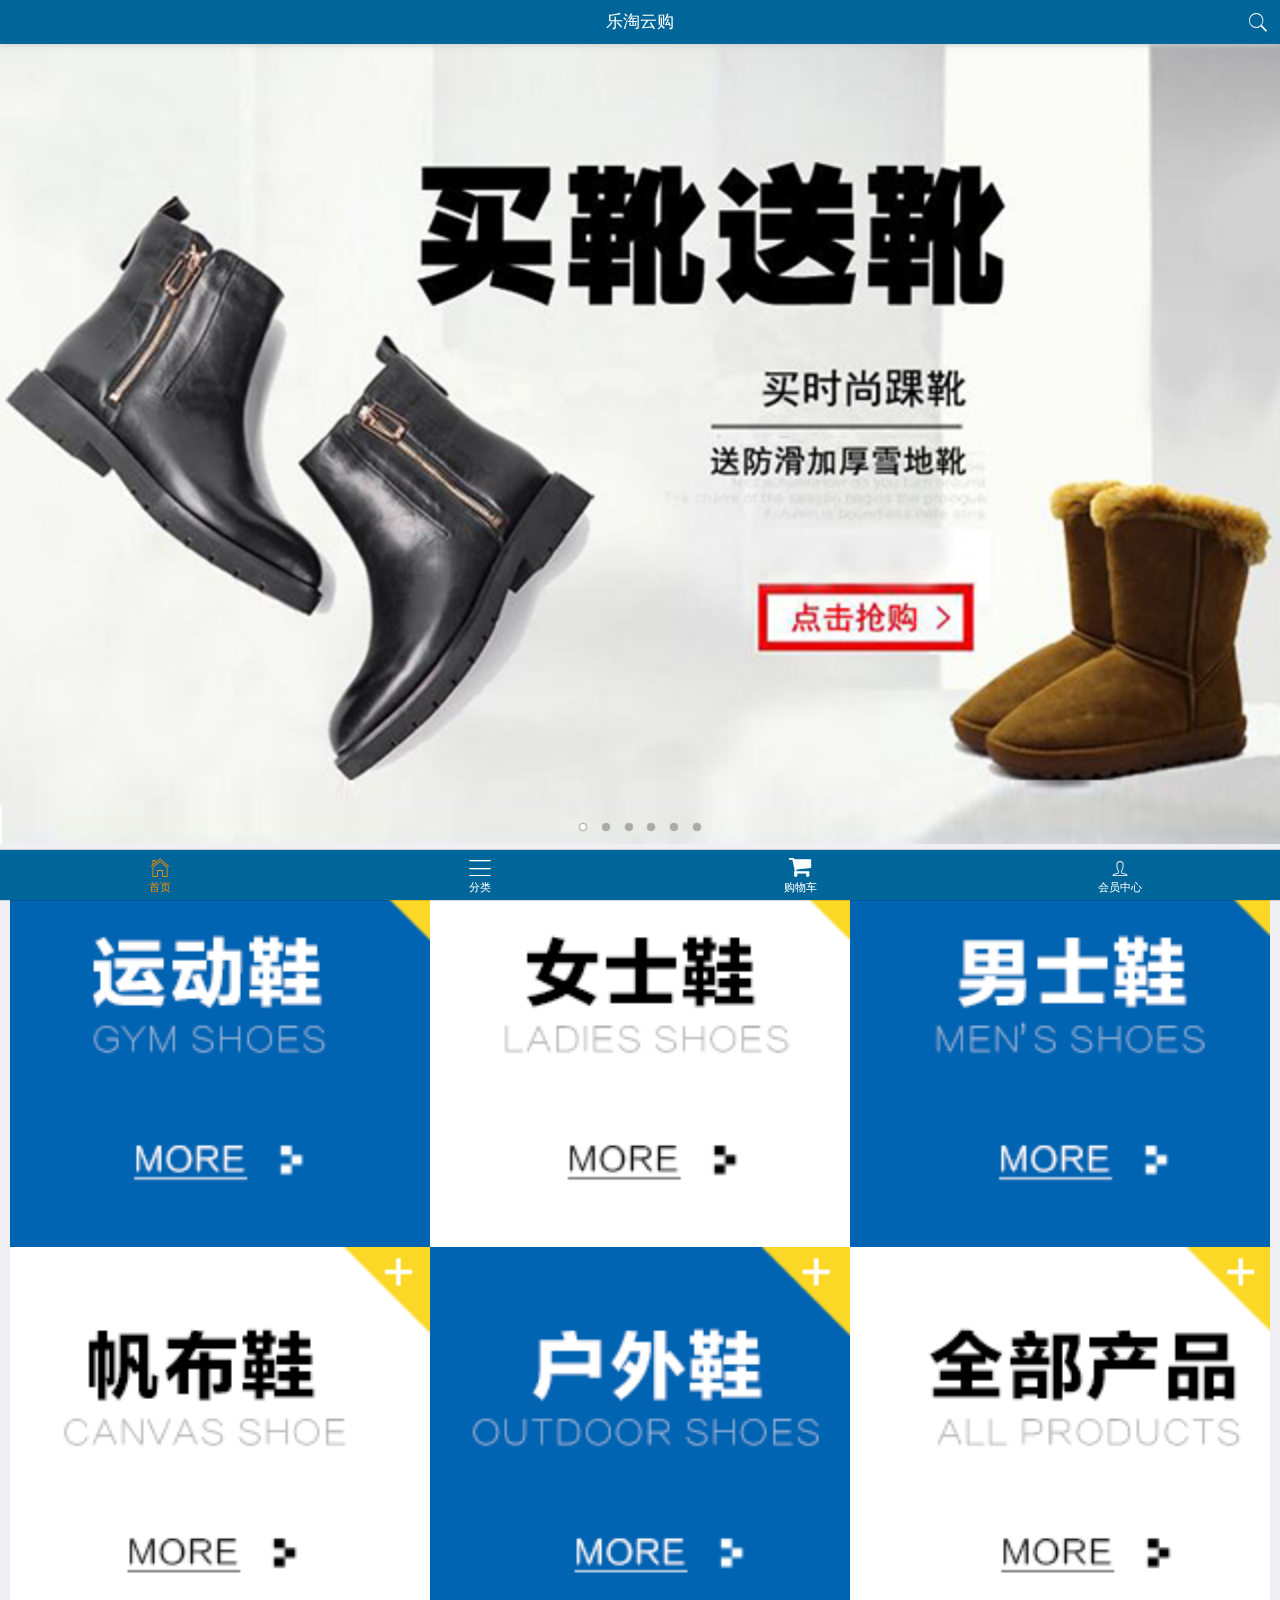
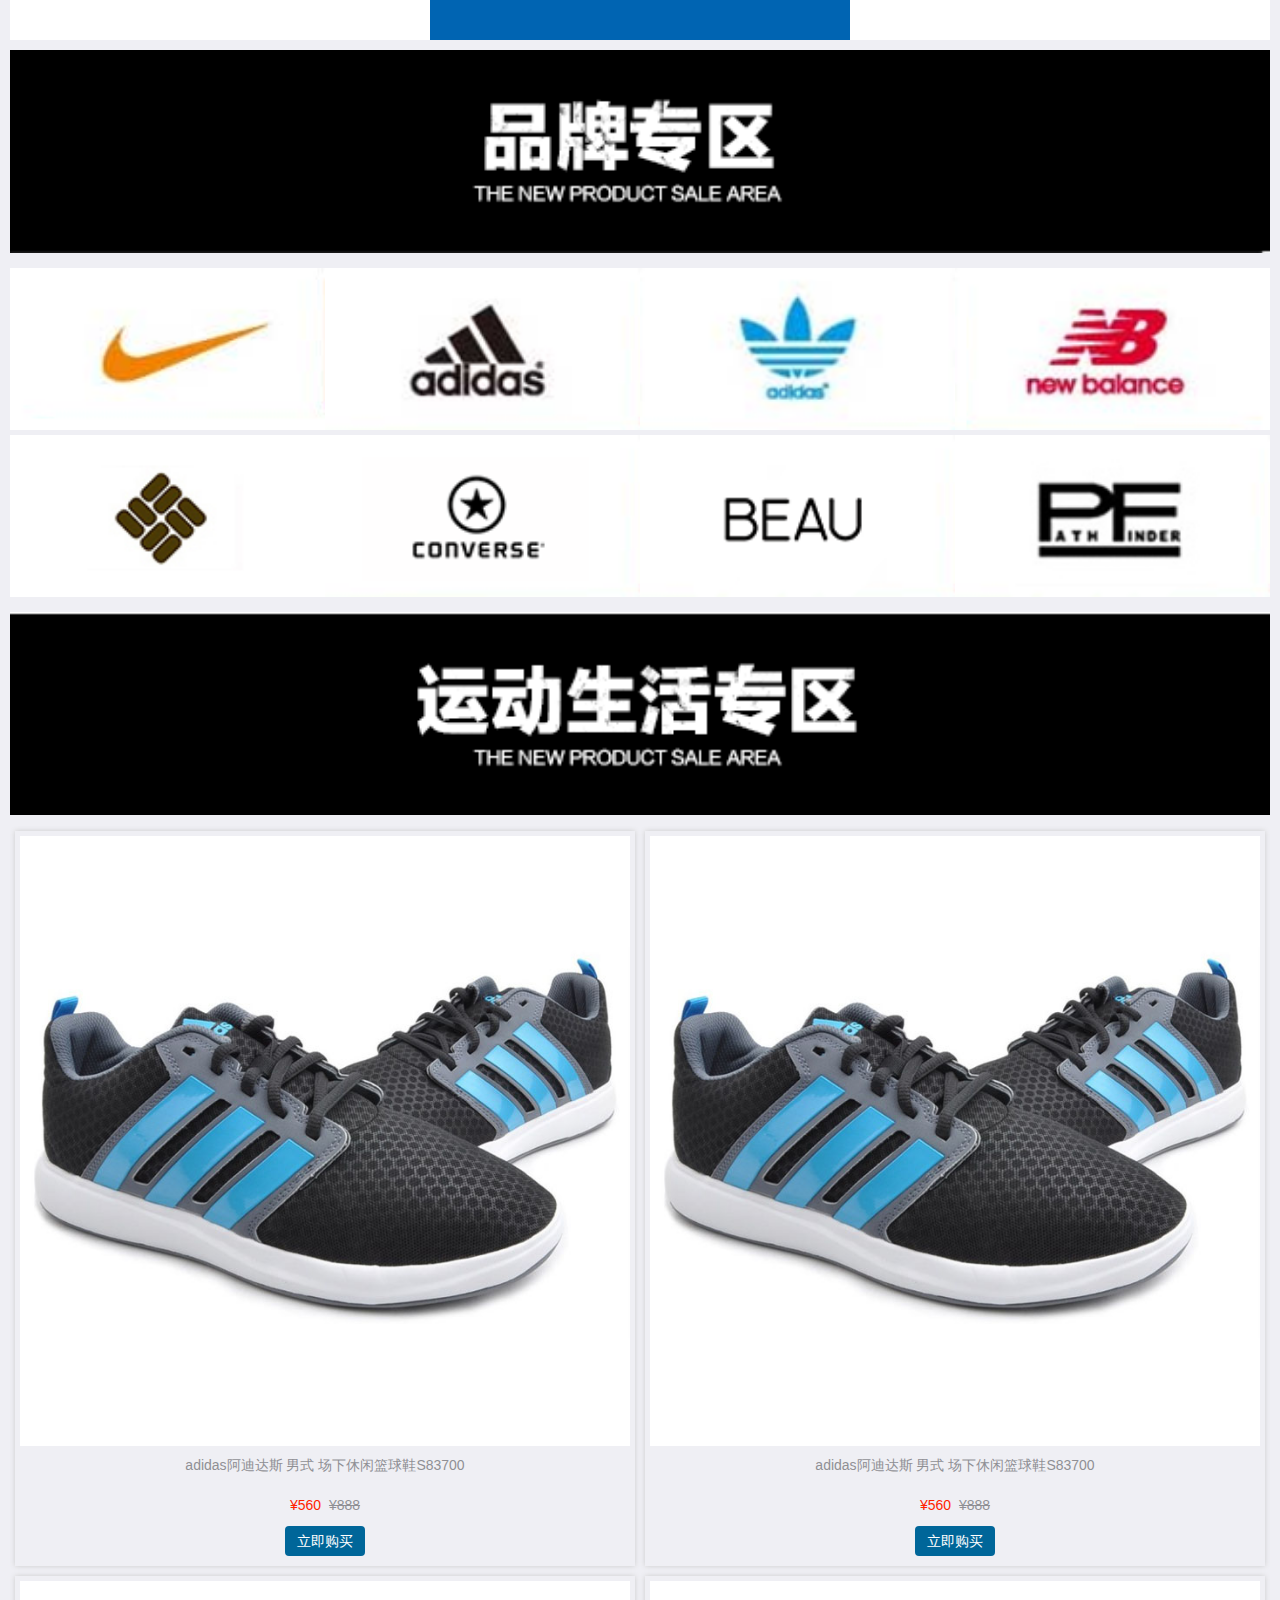
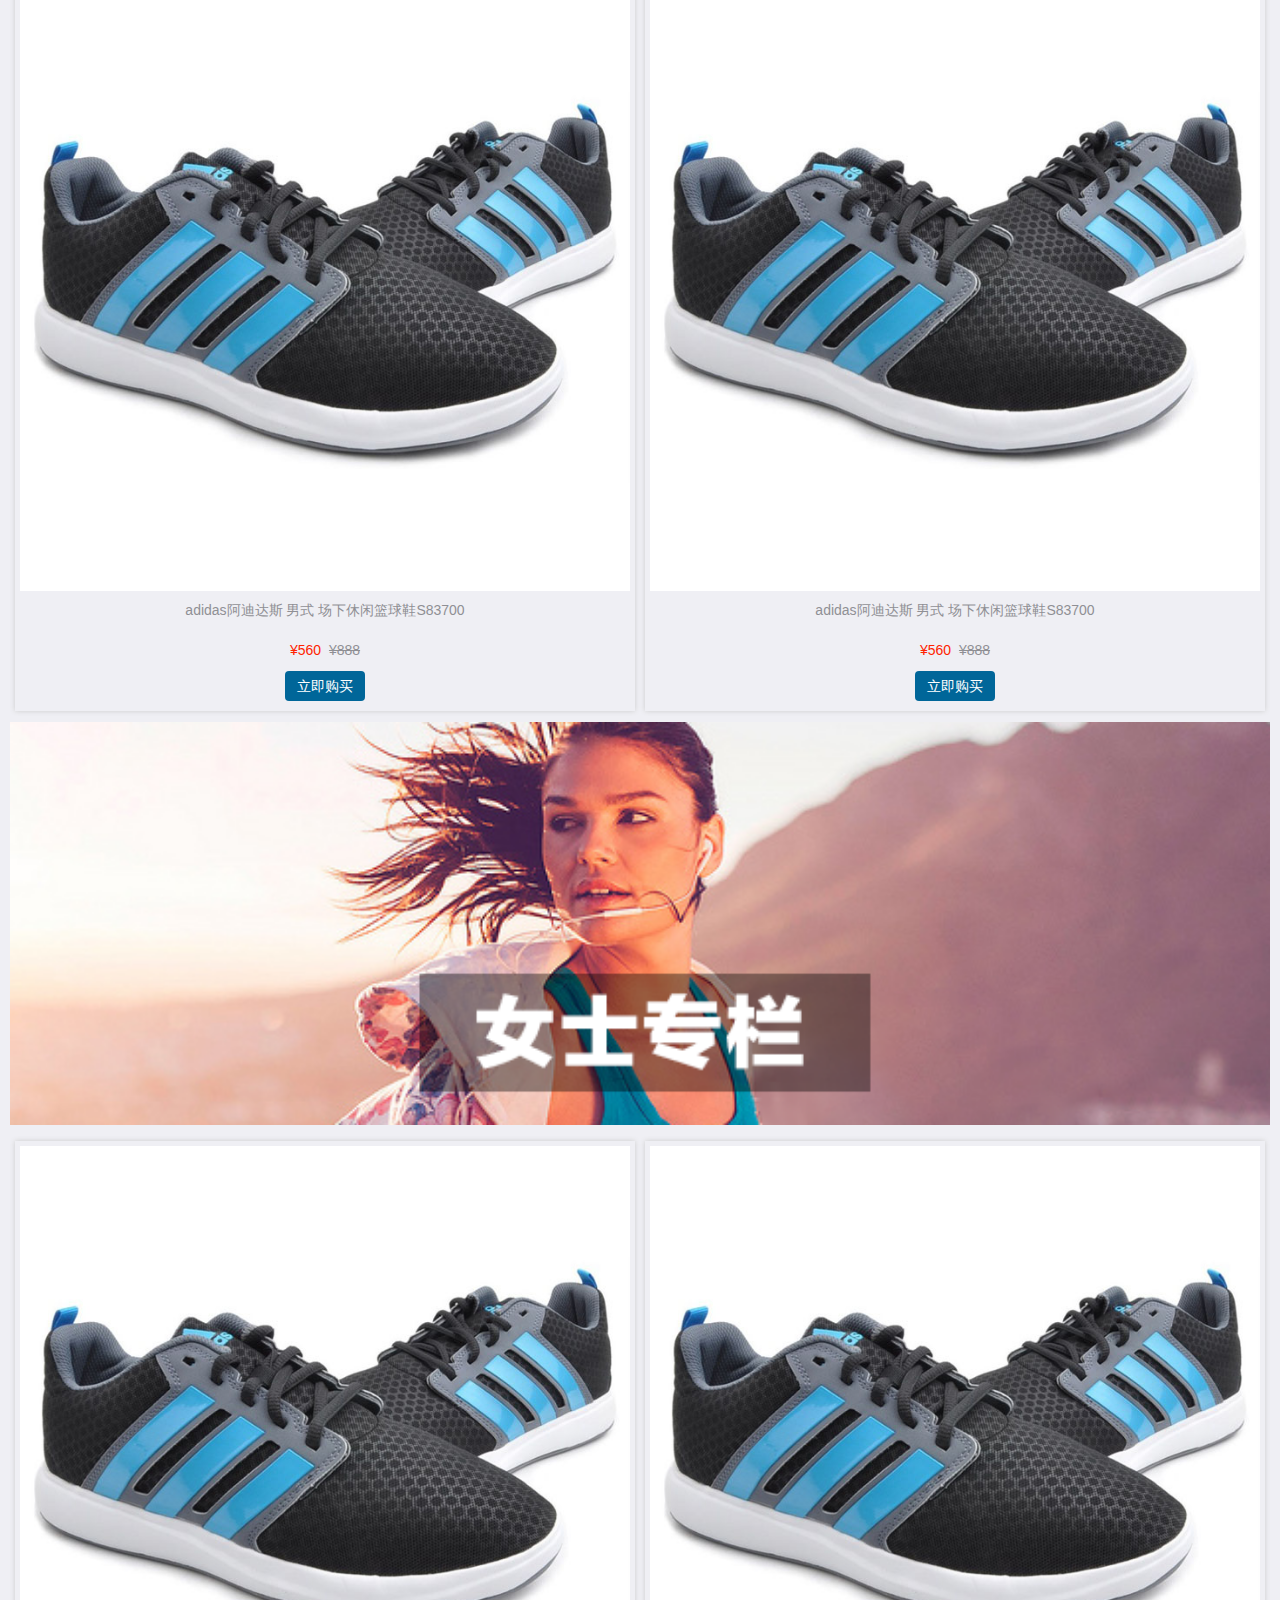
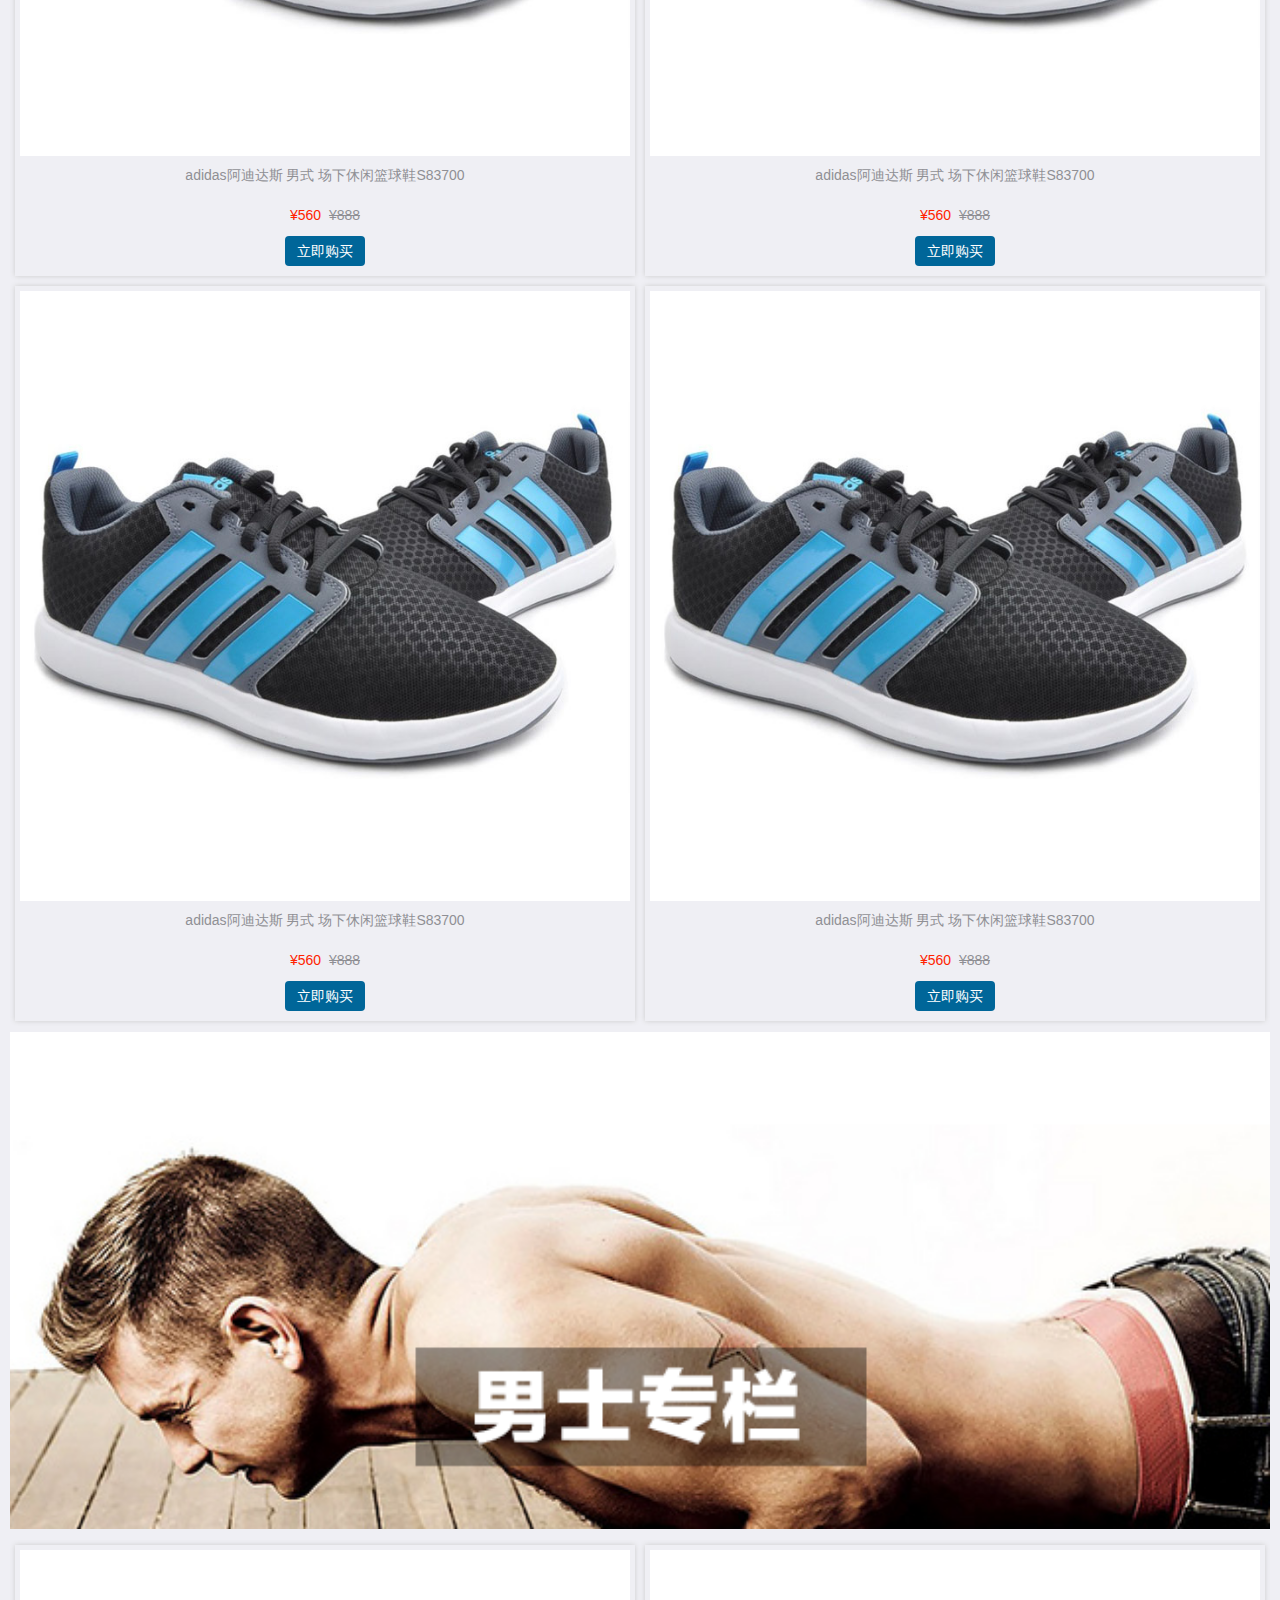
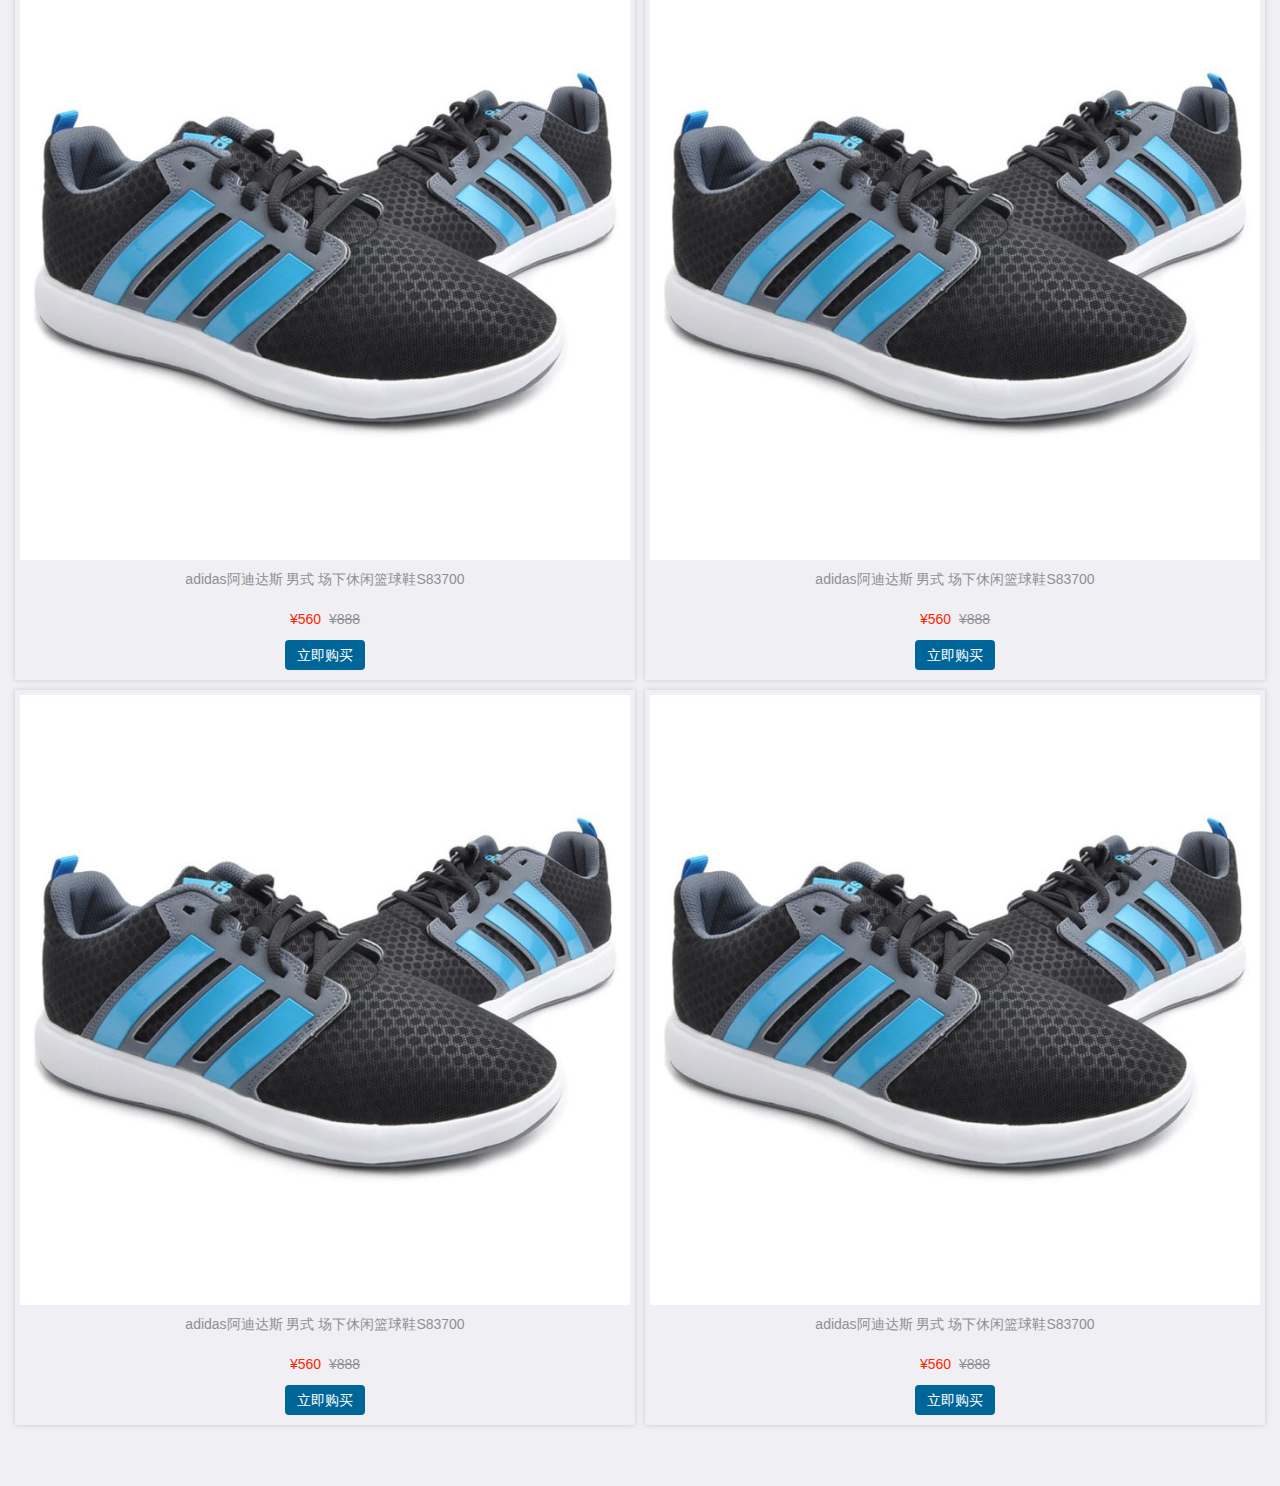
<file: public/m/index.html>
<!DOCTYPE html>
<html lang="en">
<head>
	<meta charset="UTF-8">
	<title>Document</title>
	<meta name="viewport" content="width=device-width, user-scalable=no, initial-scale=1.0, maximum-scale=1.0, minimum-scale=1.0">
	<link rel="stylesheet" href="assets/mui/css/mui.min.css">
	<link rel="stylesheet" href="css/base.css">
	<link rel="stylesheet" href="assets/fontAwesome/css/font-awesome.min.css">
	<script src="assets/mui/js/mui.min.js"></script>
</head>
<body>
	<header class="mui-bar mui-bar-nav my-header">
		<h1 class="mui-title">乐淘云购</h1>
		<a href="" class="mui-icon mui-icon-search mui-pull-right"></a>
	</header>
	<nav class="mui-bar mui-bar-tab my-footer">
		<a class="mui-tab-item mui-active" href="index.html">
			<span class="mui-icon mui-icon-home"></span>
			<span class="mui-tab-label">首页</span>
		</a>
		<a class="mui-tab-item" href="category.html">
			<span class="mui-icon mui-icon-bars"></span>
			<span class="mui-tab-label">分类</span>
		</a>
		<a class="mui-tab-item" href="cart.html">
			<span class="mui-icon fa fa-shopping-cart"></span>
			<span class="mui-tab-label">购物车</span>
		</a>
		<a class="mui-tab-item" href="user.html">
			<span class="mui-icon mui-icon-person"></span>
			<span class="mui-tab-label">会员中心</span>
		</a>
	</nav>
	<div class="mui-content">
		<!-- 轮播图 -->
		<div class="mui-slider">
			<div class="mui-slider-group">
				<div class="mui-slider-item">
					<a href="#">
						<img src="images/banner1.png" />
					</a>
				</div>
				<div class="mui-slider-item">
					<a href="#">
						<img src="images/banner2.png" />
					</a>
				</div>
				<div class="mui-slider-item">
					<a href="#">
						<img src="images/banner3.png" />
					</a>
				</div>
				<div class="mui-slider-item">
					<a href="#">
						<img src="images/banner4.png" />
					</a>
				</div>
				<div class="mui-slider-item">
					<a href="#">
						<img src="images/banner5.png" />
					</a>
				</div>
				<div class="mui-slider-item">
					<a href="#">
						<img src="images/banner6.png" />
					</a>
				</div>
			</div>
			<div class="mui-slider-indicator">
				<div class="mui-indicator mui-active"></div>
				<div class="mui-indicator"></div>
				<div class="mui-indicator"></div>
				<div class="mui-indicator"></div>
				<div class="mui-indicator"></div>
				<div class="mui-indicator"></div>
			</div>
		</div>
		<!-- /轮播图 -->

		<!-- 导航链接 -->
		<div class="nav-links mui-clearfix">
			<a href="#">
				<img src="images/nav1.png">
			</a>
			<a href="#">
				<img src="images/nav2.png">
			</a>
			<a href="#">
				<img src="images/nav3.png">
			</a>
			<a href="#">
				<img src="images/nav4.png">
			</a>
			<a href="#">
				<img src="images/nav5.png">
			</a>
			<a href="#">
				<img src="images/nav6.png">
			</a>
		</div>
		<!-- /导航链接 -->

		<!-- 品牌专区 -->
		<div class="brand">
			<img src="images/title0.png" class="title">
			<ul>
				<li><a href=""><img src="images/brand1.png" alt=""></a></li>
				<li><a href=""><img src="images/brand2.png" alt=""></a></li>
				<li><a href=""><img src="images/brand3.png" alt=""></a></li>
				<li><a href=""><img src="images/brand4.png" alt=""></a></li>
				<li><a href=""><img src="images/brand5.png" alt=""></a></li>
				<li><a href=""><img src="images/brand6.png" alt=""></a></li>
				<li><a href=""><img src="images/brand7.png" alt=""></a></li>
				<li><a href=""><img src="images/brand8.png" alt=""></a></li>
			</ul>
		</div>
		<!-- /品牌专区 -->

		<!-- 运动生活专区 -->
		<div class="product">
			<img src="images/title1.png" class="title">
			<ul class="mui-clearfix">
				<li>
					<a href="#">
						<img src="images/product.jpg">
						<span class="name">
							adidas阿迪达斯 男式 场下休闲篮球鞋S83700
						</span>
						<p>
							<span>¥560</span>
							<span>¥888</span>
						</p>
						<span class="buy-now">立即购买</span>
					</a>
				</li>
				<li>
					<a href="#">
						<img src="images/product.jpg">
						<span class="name">
							adidas阿迪达斯 男式 场下休闲篮球鞋S83700
						</span>
						<p>
							<span>¥560</span>
							<span>¥888</span>
						</p>
						<span class="buy-now">立即购买</span>
					</a>
				</li>
				<li>
					<a href="#">
						<img src="images/product.jpg">
						<span class="name">
							adidas阿迪达斯 男式 场下休闲篮球鞋S83700
						</span>
						<p>
							<span>¥560</span>
							<span>¥888</span>
						</p>
						<span class="buy-now">立即购买</span>
					</a>
				</li>
				<li>
					<a href="#">
						<img src="images/product.jpg">
						<span class="name">
							adidas阿迪达斯 男式 场下休闲篮球鞋S83700
						</span>
						<p>
							<span>¥560</span>
							<span>¥888</span>
						</p>
						<span class="buy-now">立即购买</span>
					</a>
				</li>
			</ul>
		</div>
		<!-- /运动生活专区 -->

		<!-- 女士专栏 -->
		<div class="product">
			<img src="images/title2.png" class="title">
			<ul class="mui-clearfix">
				<li>
					<a href="#">
						<img src="images/product.jpg">
						<span class="name">
							adidas阿迪达斯 男式 场下休闲篮球鞋S83700
						</span>
						<p>
							<span>¥560</span>
							<span>¥888</span>
						</p>
						<span class="buy-now">立即购买</span>
					</a>
				</li>
				<li>
					<a href="#">
						<img src="images/product.jpg">
						<span class="name">
							adidas阿迪达斯 男式 场下休闲篮球鞋S83700
						</span>
						<p>
							<span>¥560</span>
							<span>¥888</span>
						</p>
						<span class="buy-now">立即购买</span>
					</a>
				</li>
				<li>
					<a href="#">
						<img src="images/product.jpg">
						<span class="name">
							adidas阿迪达斯 男式 场下休闲篮球鞋S83700
						</span>
						<p>
							<span>¥560</span>
							<span>¥888</span>
						</p>
						<span class="buy-now">立即购买</span>
					</a>
				</li>
				<li>
					<a href="#">
						<img src="images/product.jpg">
						<span class="name">
							adidas阿迪达斯 男式 场下休闲篮球鞋S83700
						</span>
						<p>
							<span>¥560</span>
							<span>¥888</span>
						</p>
						<span class="buy-now">立即购买</span>
					</a>
				</li>
			</ul>
		</div>
		<!-- /女士专栏 -->

		<!-- 男士专栏 -->
		<div class="product">
			<img src="images/title3.png" class="title">
			<ul class="mui-clearfix">
				<li>
					<a href="#">
						<img src="images/product.jpg">
						<span class="name">
							adidas阿迪达斯 男式 场下休闲篮球鞋S83700
						</span>
						<p>
							<span>¥560</span>
							<span>¥888</span>
						</p>
						<span class="buy-now">立即购买</span>
					</a>
				</li>
				<li>
					<a href="#">
						<img src="images/product.jpg">
						<span class="name">
							adidas阿迪达斯 男式 场下休闲篮球鞋S83700
						</span>
						<p>
							<span>¥560</span>
							<span>¥888</span>
						</p>
						<span class="buy-now">立即购买</span>
					</a>
				</li>
				<li>
					<a href="#">
						<img src="images/product.jpg">
						<span class="name">
							adidas阿迪达斯 男式 场下休闲篮球鞋S83700
						</span>
						<p>
							<span>¥560</span>
							<span>¥888</span>
						</p>
						<span class="buy-now">立即购买</span>
					</a>
				</li>
				<li>
					<a href="#">
						<img src="images/product.jpg">
						<span class="name">
							adidas阿迪达斯 男式 场下休闲篮球鞋S83700
						</span>
						<p>
							<span>¥560</span>
							<span>¥888</span>
						</p>
						<span class="buy-now">立即购买</span>
					</a>
				</li>
			</ul>
		</div>
		<!-- /男士专栏 -->
	</div>
</body>
</html>
</file>
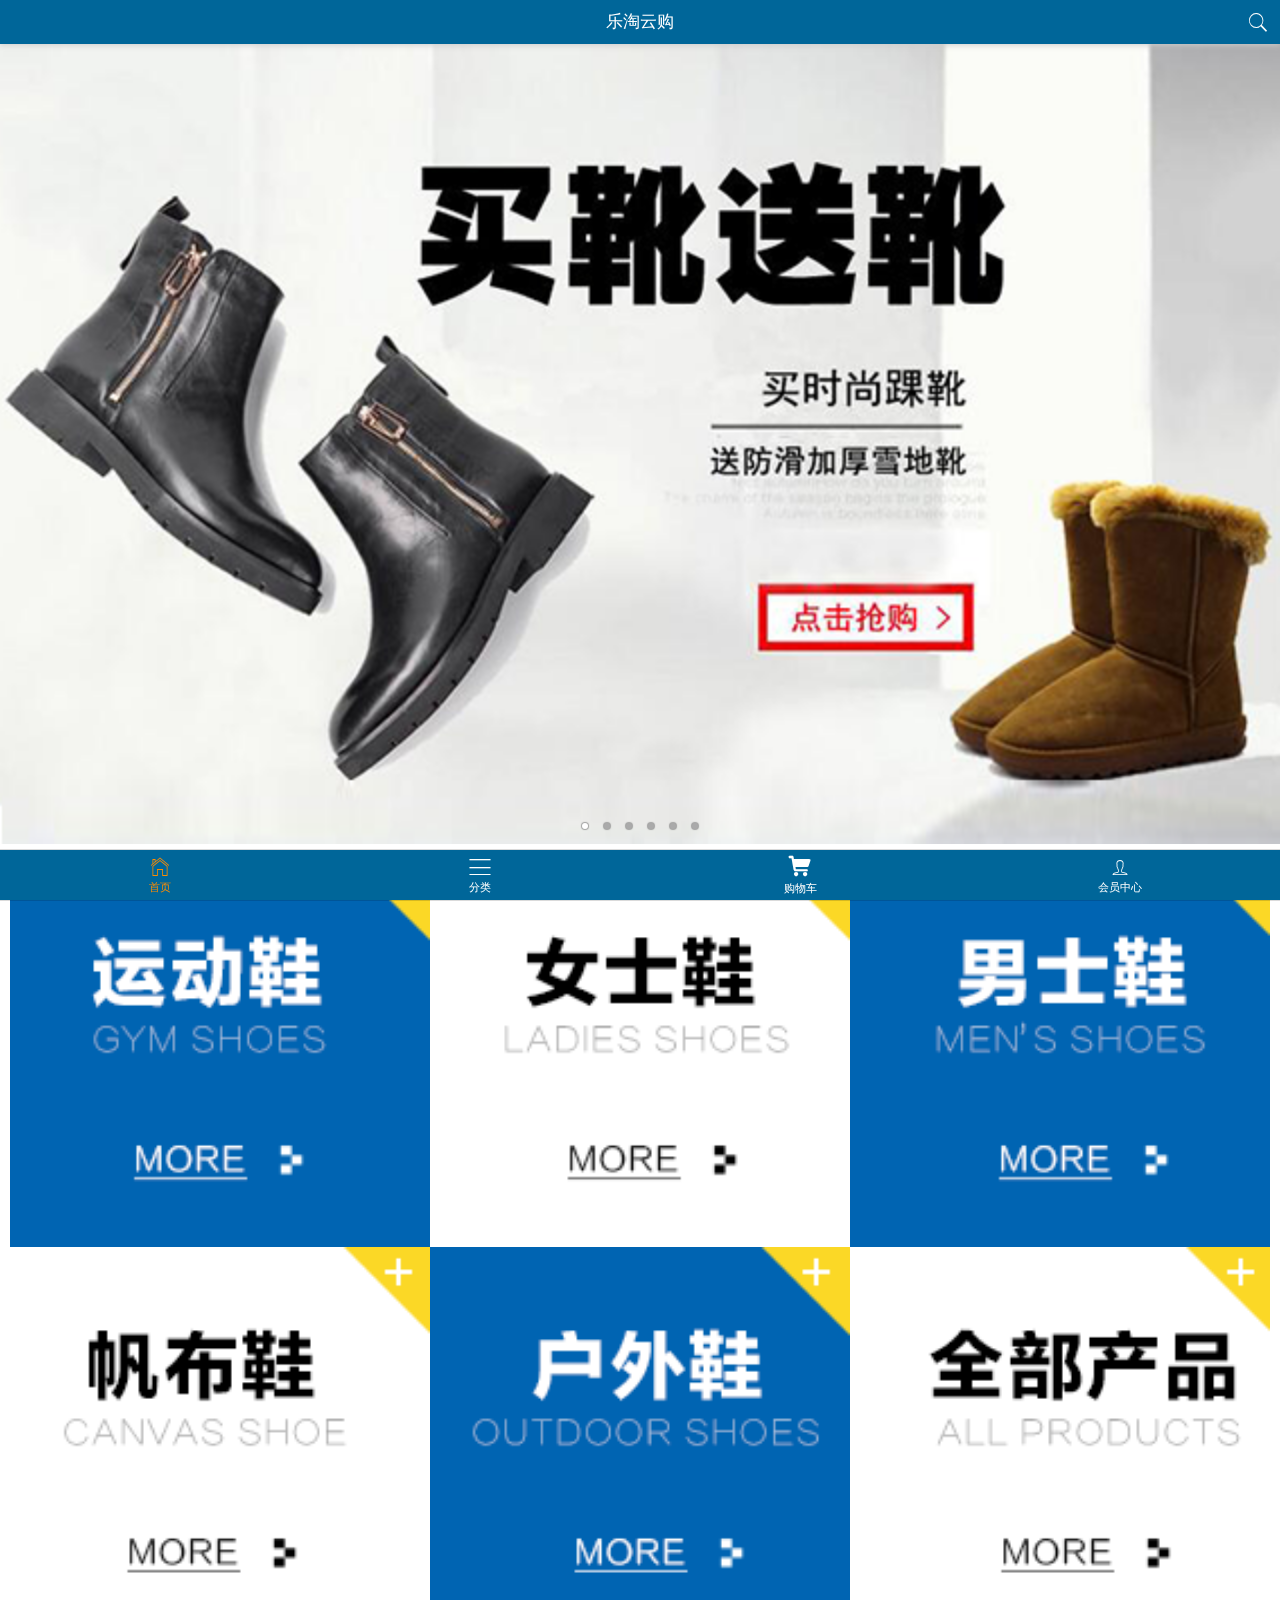
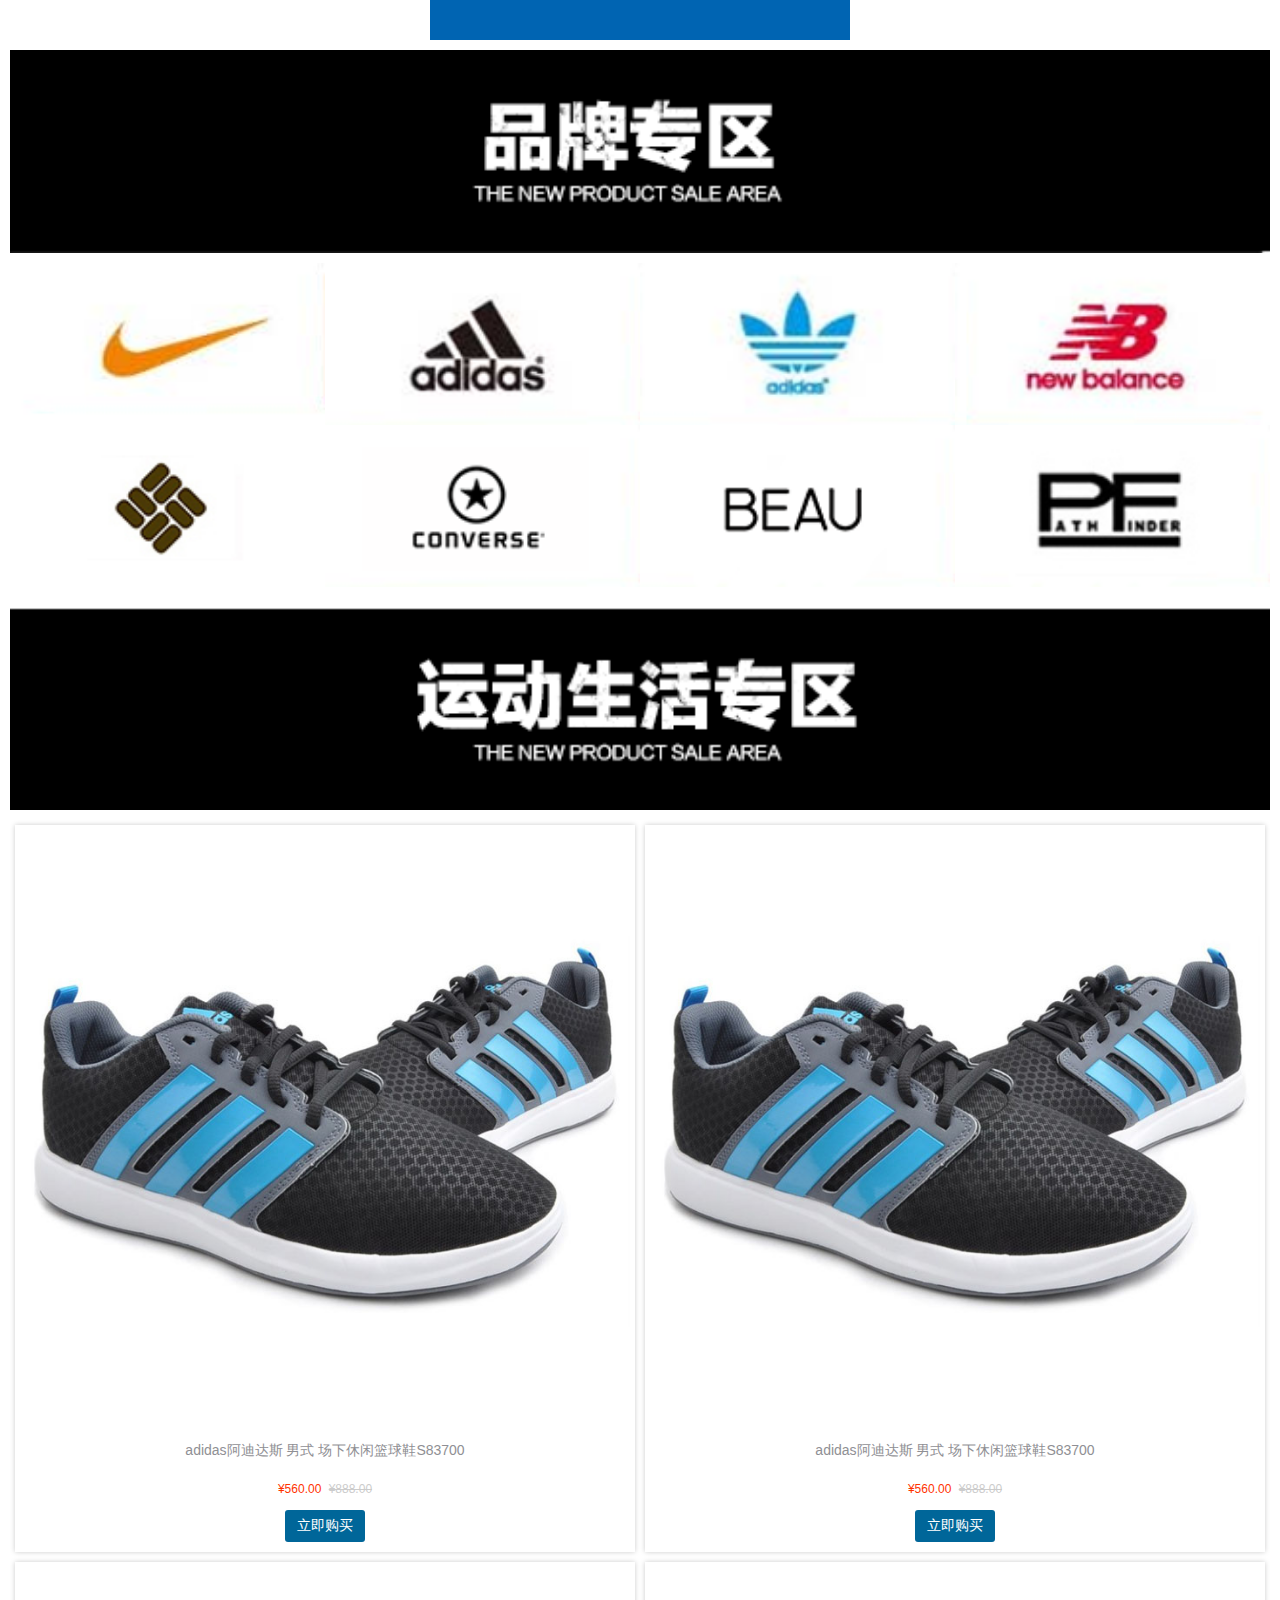
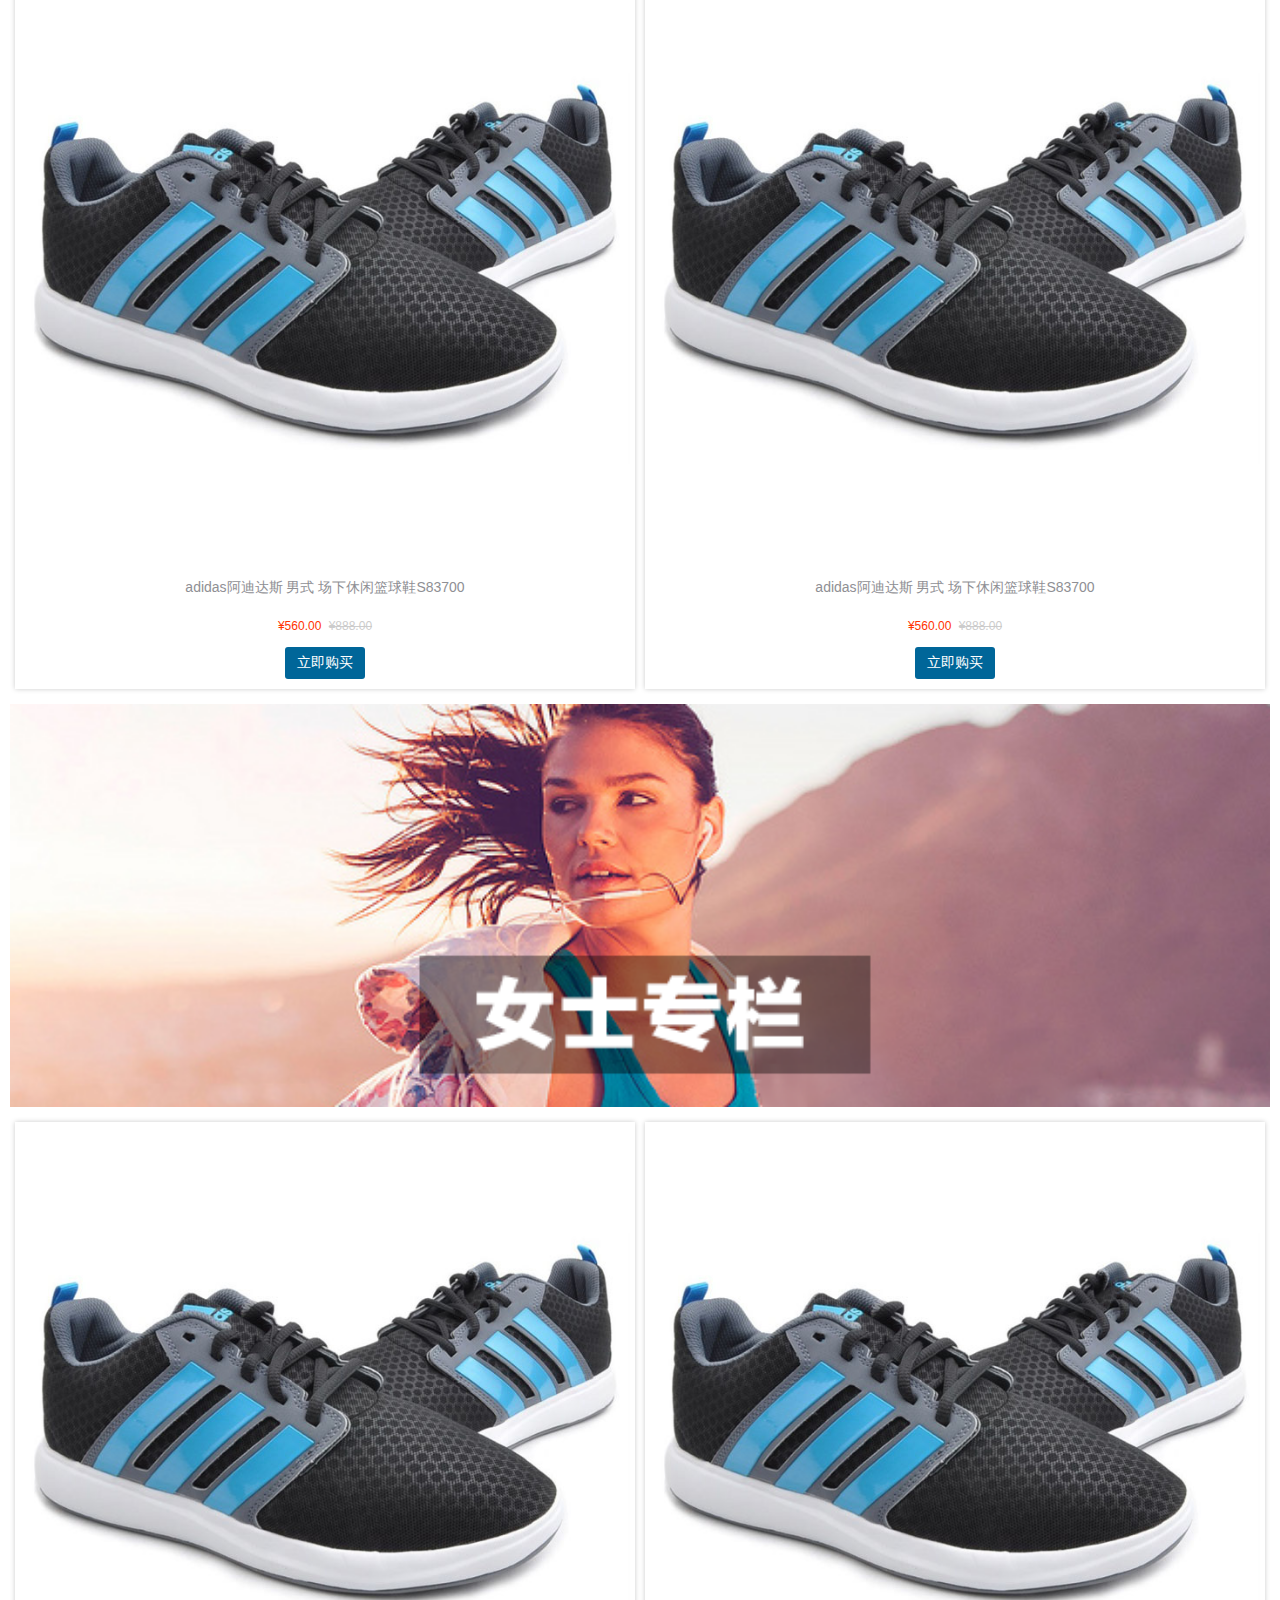
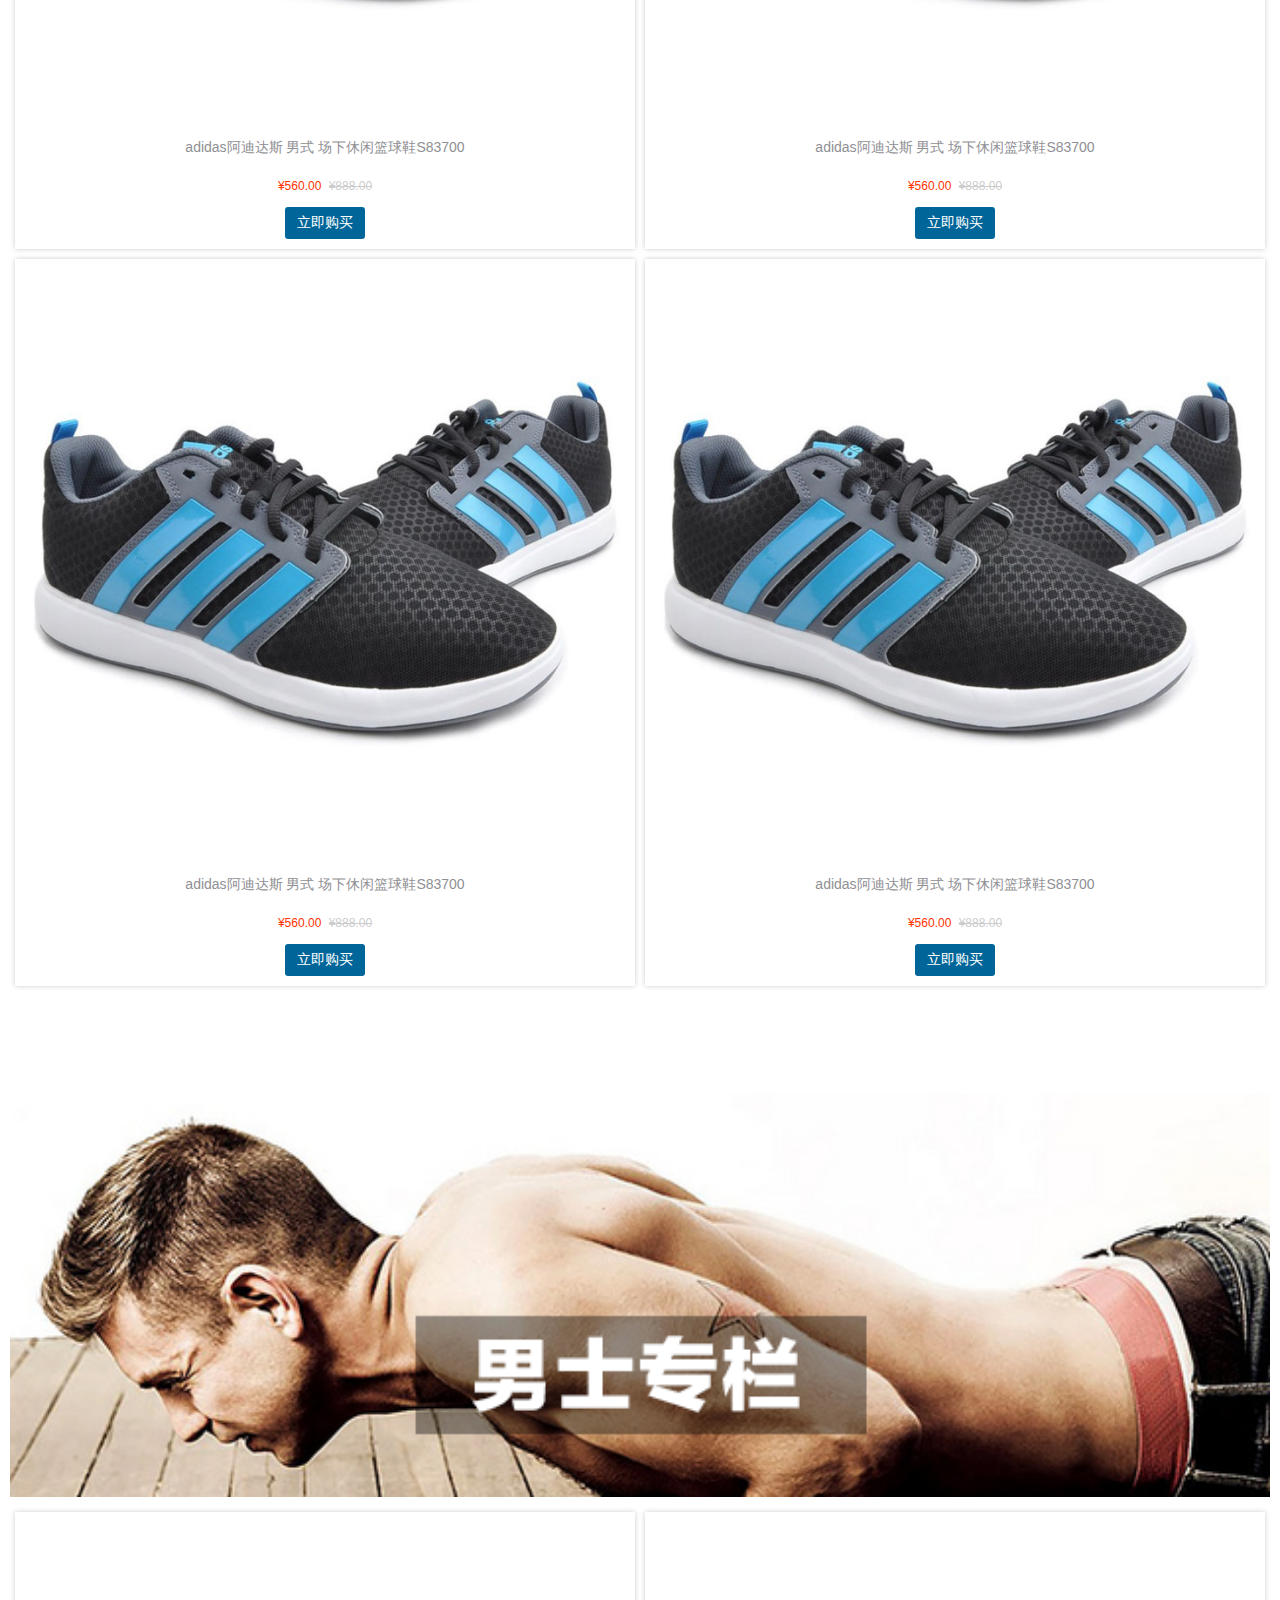
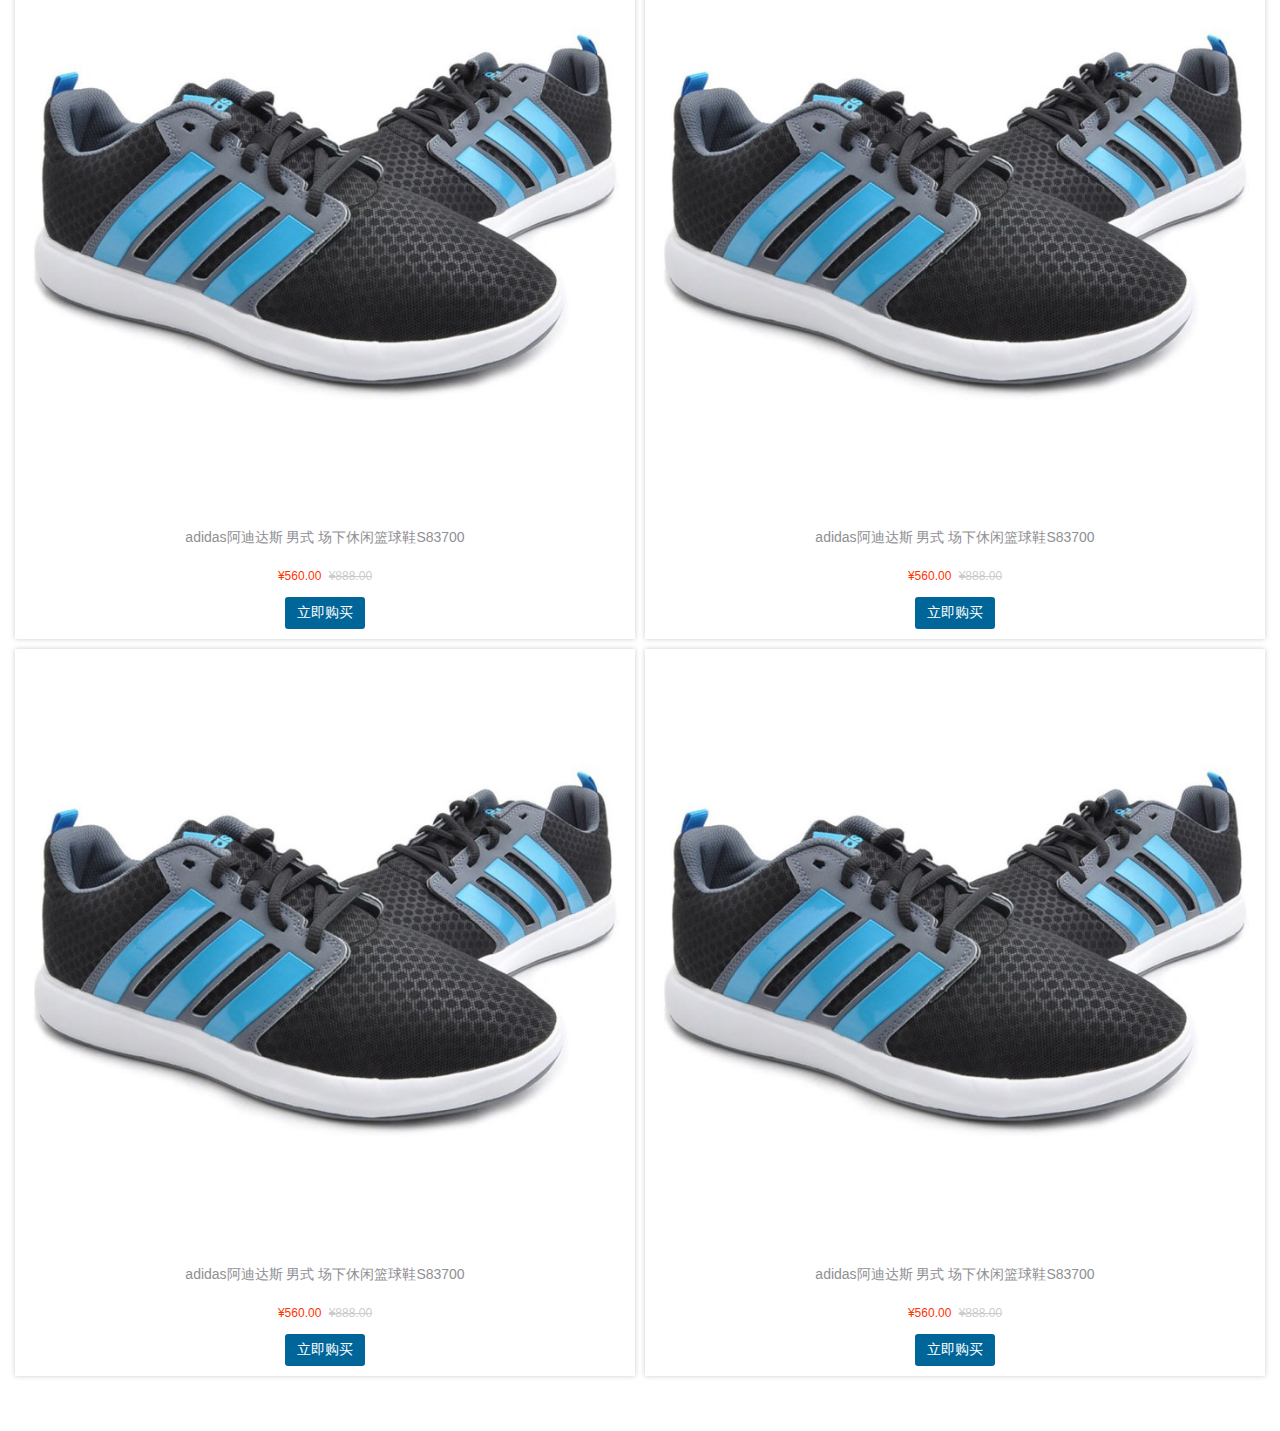
<file: public/mobile/index.html>
<!DOCTYPE html>
<html lang="en">
<head>
	<meta charset="UTF-8">
	<title>Document</title>
	<meta name="viewport" content="width=device-width, user-scalable=no, initial-scale=1.0, maximum-scale=1.0, minimum-scale=1.0">
	<link rel="stylesheet" href="assets/mui/css/mui.min.css">
	<link rel="stylesheet" href="assets/mui/css/iconfont.css">
	<link rel="stylesheet" href="css/base.css">
	<link rel="stylesheet" href="css/index.css">
	<script src="assets/zepto/zepto.min.js"></script>
	<script src="assets/mui/js/mui.min.js"></script>
	<script src="js/common.js"></script>
</head>
<body>

	<header class="mui-bar mui-bar-nav header">
		<h1 class="mui-title">乐淘云购</h1>
		<a href="search.html" class="mui-icon mui-icon-search mui-pull-right"></a>
	</header>
	<nav class="mui-bar mui-bar-tab footer">
		<a class="mui-tab-item mui-active" href="index.html">
			<span class="mui-icon mui-icon-home"></span>
			<span class="mui-tab-label">首页</span>
		</a>
		<a class="mui-tab-item" href="category.html">
			<span class="mui-icon mui-icon-bars"></span>
			<span class="mui-tab-label">分类</span>
		</a>
		<a class="mui-tab-item" href="cart.html">
			<span class="mui-icon iconfont icon-gouwuche"></span>
			<span class="mui-tab-label">购物车</span>
		</a>
		<a class="mui-tab-item" href="user.html">
			<span class="mui-icon mui-icon-person"></span>
			<span class="mui-tab-label">会员中心</span>
		</a>
	</nav>
	<div class="mui-content">
		<div class="mui-slider">
			<div class="mui-slider-group mui-slider-loop">
				<div class="mui-slider-item">
					<a href="#"><img src="images/banner6.png" /></a>
				</div>
				<div class="mui-slider-item">
					<a href="#"><img src="images/banner1.png" /></a>
				</div>
				<div class="mui-slider-item">
					<a href="#"><img src="images/banner2.png" /></a>
				</div>
				<div class="mui-slider-item">
					<a href="#"><img src="images/banner3.png" /></a>
				</div>
				<div class="mui-slider-item">
					<a href="#"><img src="images/banner4.png" /></a>
				</div>
				<div class="mui-slider-item">
					<a href="#"><img src="images/banner5.png" /></a>
				</div>
				<div class="mui-slider-item">
					<a href="#"><img src="images/banner6.png" /></a>
				</div>
				<div class="mui-slider-item">
					<a href="#"><img src="images/banner1.png" /></a>
				</div>
			</div>
			<div class="mui-slider-indicator indicator">
			    <div class="mui-indicator mui-active"></div>
			    <div class="mui-indicator"></div>
			    <div class="mui-indicator"></div>
			    <div class="mui-indicator"></div>
			    <div class="mui-indicator"></div>
			    <div class="mui-indicator"></div>
			</div>
		</div>
		<div class="nav-link mui-clearfix">
			<a href="#"><img src="images/nav1.png"></a>
			<a href="#"><img src="images/nav2.png"></a>
			<a href="#"><img src="images/nav3.png"></a>
			<a href="#"><img src="images/nav4.png"></a>
			<a href="#"><img src="images/nav5.png"></a>
			<a href="#"><img src="images/nav6.png"></a>
		</div>
		<div class="brand">
			<img src="images/title0.png" class="title">
			<ul class="list mui-clearfix">
				<li>
					<a href="#">
						<img src="images/brand1.png">
					</a>
				</li>
				<li>
					<a href="#">
						<img src="images/brand2.png">
					</a>
				</li>
				<li>
					<a href="#">
						<img src="images/brand3.png">
					</a>
				</li>
				<li>
					<a href="#">
						<img src="images/brand4.png">
					</a>
				</li>
				<li>
					<a href="#">
						<img src="images/brand5.png">
					</a>
				</li>
				<li>
					<a href="#">
						<img src="images/brand6.png">
					</a>
				</li>
				<li>
					<a href="#">
						<img src="images/brand7.png">
					</a>
				</li>
				<li>
					<a href="#">
						<img src="images/brand8.png">
					</a>
				</li>
			</ul>
		</div>
		<div class="product">
			<img src="images/title1.png" class="title">
			<ul class="list mui-clearfix">
				<li>
					<a href="#">
						<img src="images/product.jpg">
						<span class="name">
							adidas阿迪达斯 男式 场下休闲篮球鞋S83700
						</span>
						<p>
							<span>¥560.00</span>
							<span>¥888.00</span>
						</p>
						<button class="buy-now">立即购买</button>
					</a>
				</li>
				<li>
					<a href="#">
						<img src="images/product.jpg">
						<span class="name">
							adidas阿迪达斯 男式 场下休闲篮球鞋S83700
						</span>
						<p>
							<span>¥560.00</span>
							<span>¥888.00</span>
						</p>
						<button class="buy-now">立即购买</button>
					</a>
				</li>
				<li>
					<a href="#">
						<img src="images/product.jpg">
						<span class="name">
							adidas阿迪达斯 男式 场下休闲篮球鞋S83700
						</span>
						<p>
							<span>¥560.00</span>
							<span>¥888.00</span>
						</p>
						<button class="buy-now">立即购买</button>
					</a>
				</li>
				<li>
					<a href="#">
						<img src="images/product.jpg">
						<span class="name">
							adidas阿迪达斯 男式 场下休闲篮球鞋S83700
						</span>
						<p>
							<span>¥560.00</span>
							<span>¥888.00</span>
						</p>
						<button class="buy-now">立即购买</button>
					</a>
				</li>
			</ul>
		</div>
		<div class="product">
			<img src="images/title2.png" class="title">
			<ul class="list mui-clearfix">
				<li>
					<a href="#">
						<img src="images/product.jpg">
						<span class="name">
							adidas阿迪达斯 男式 场下休闲篮球鞋S83700
						</span>
						<p>
							<span>¥560.00</span>
							<span>¥888.00</span>
						</p>
						<button class="buy-now">立即购买</button>
					</a>
				</li>
				<li>
					<a href="#">
						<img src="images/product.jpg">
						<span class="name">
							adidas阿迪达斯 男式 场下休闲篮球鞋S83700
						</span>
						<p>
							<span>¥560.00</span>
							<span>¥888.00</span>
						</p>
						<button class="buy-now">立即购买</button>
					</a>
				</li>
				<li>
					<a href="#">
						<img src="images/product.jpg">
						<span class="name">
							adidas阿迪达斯 男式 场下休闲篮球鞋S83700
						</span>
						<p>
							<span>¥560.00</span>
							<span>¥888.00</span>
						</p>
						<button class="buy-now">立即购买</button>
					</a>
				</li>
				<li>
					<a href="#">
						<img src="images/product.jpg">
						<span class="name">
							adidas阿迪达斯 男式 场下休闲篮球鞋S83700
						</span>
						<p>
							<span>¥560.00</span>
							<span>¥888.00</span>
						</p>
						<button class="buy-now">立即购买</button>
					</a>
				</li>
			</ul>
		</div>
		<div class="product">
			<img src="images/title3.png" class="title">
			<ul class="list mui-clearfix">
				<li>
					<a href="#">
						<img src="images/product.jpg">
						<span class="name">
							adidas阿迪达斯 男式 场下休闲篮球鞋S83700
						</span>
						<p>
							<span>¥560.00</span>
							<span>¥888.00</span>
						</p>
						<button class="buy-now">立即购买</button>
					</a>
				</li>
				<li>
					<a href="#">
						<img src="images/product.jpg">
						<span class="name">
							adidas阿迪达斯 男式 场下休闲篮球鞋S83700
						</span>
						<p>
							<span>¥560.00</span>
							<span>¥888.00</span>
						</p>
						<button class="buy-now">立即购买</button>
					</a>
				</li>
				<li>
					<a href="#">
						<img src="images/product.jpg">
						<span class="name">
							adidas阿迪达斯 男式 场下休闲篮球鞋S83700
						</span>
						<p>
							<span>¥560.00</span>
							<span>¥888.00</span>
						</p>
						<button class="buy-now">立即购买</button>
					</a>
				</li>
				<li>
					<a href="#">
						<img src="images/product.jpg">
						<span class="name">
							adidas阿迪达斯 男式 场下休闲篮球鞋S83700
						</span>
						<p>
							<span>¥560.00</span>
							<span>¥888.00</span>
						</p>
						<button class="buy-now">立即购买</button>
					</a>
				</li>
			</ul>
		</div>
	</div>
</body>
</html>
</file>
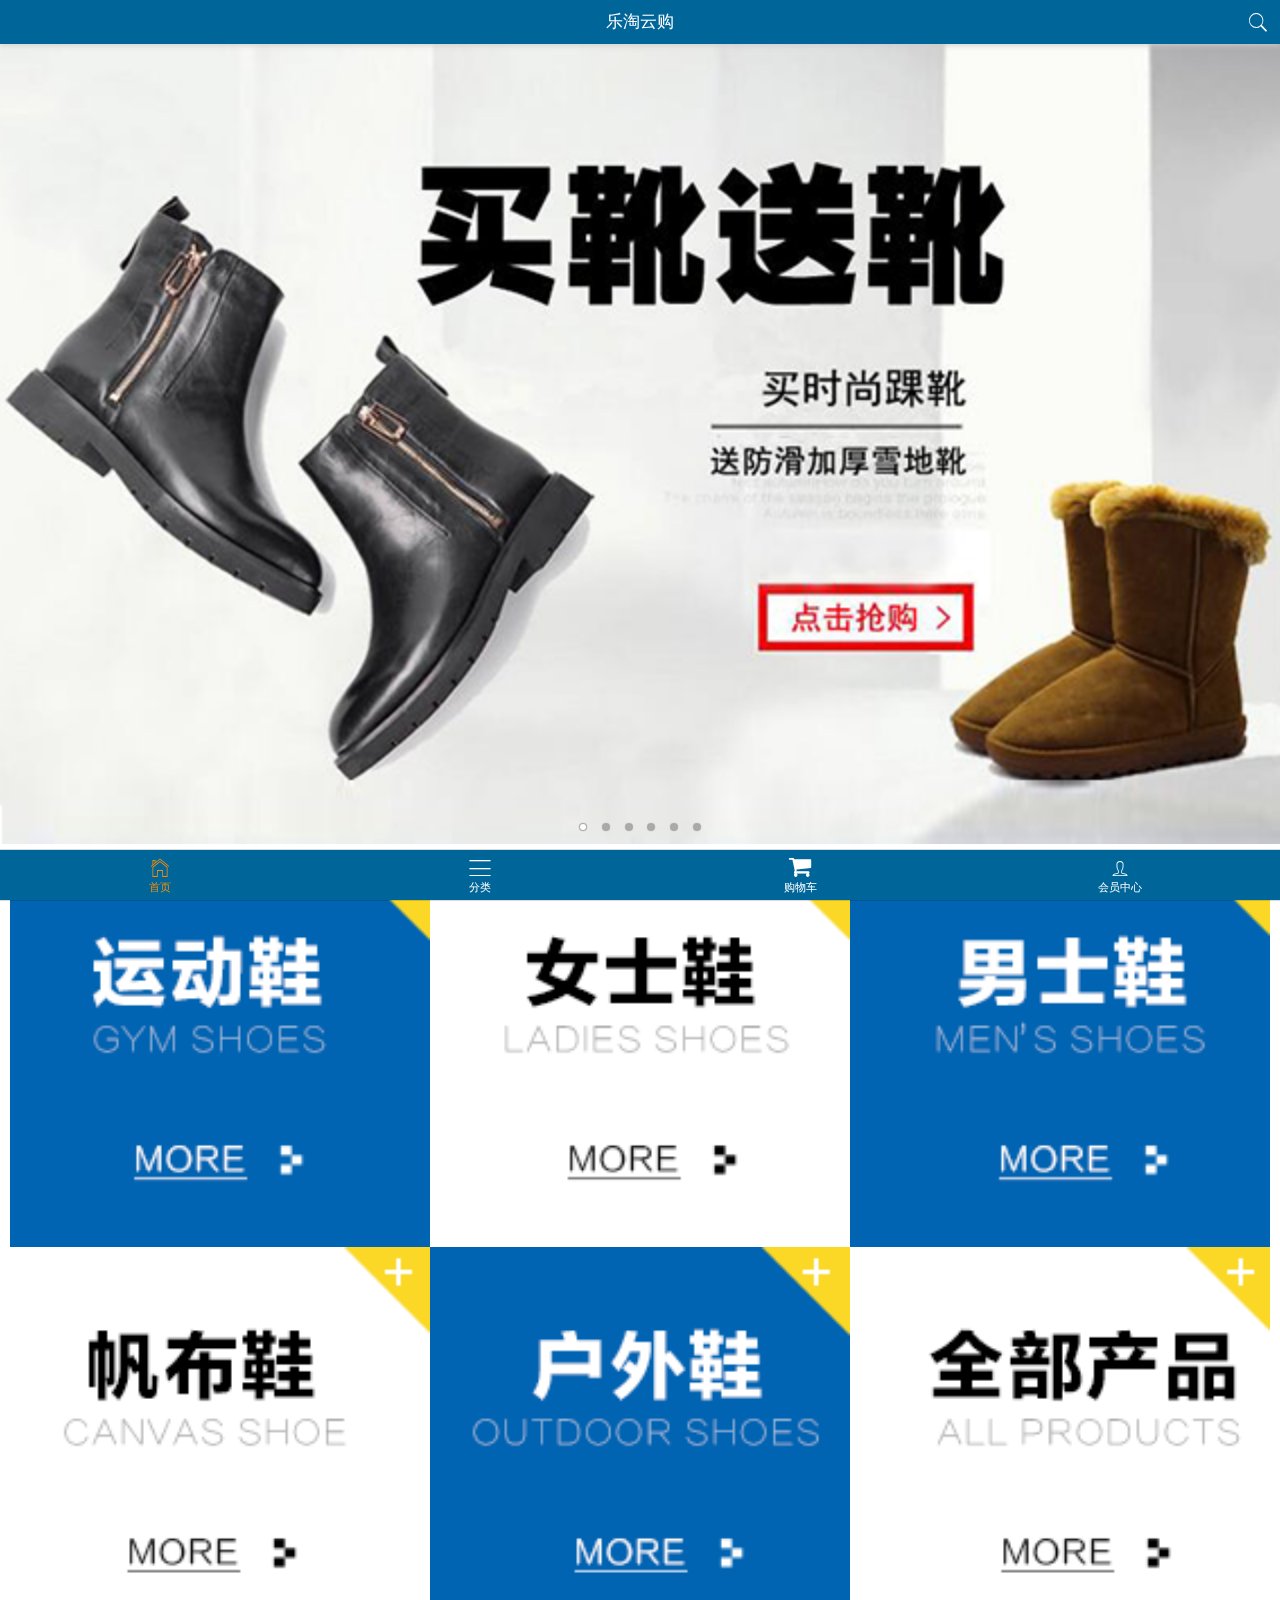
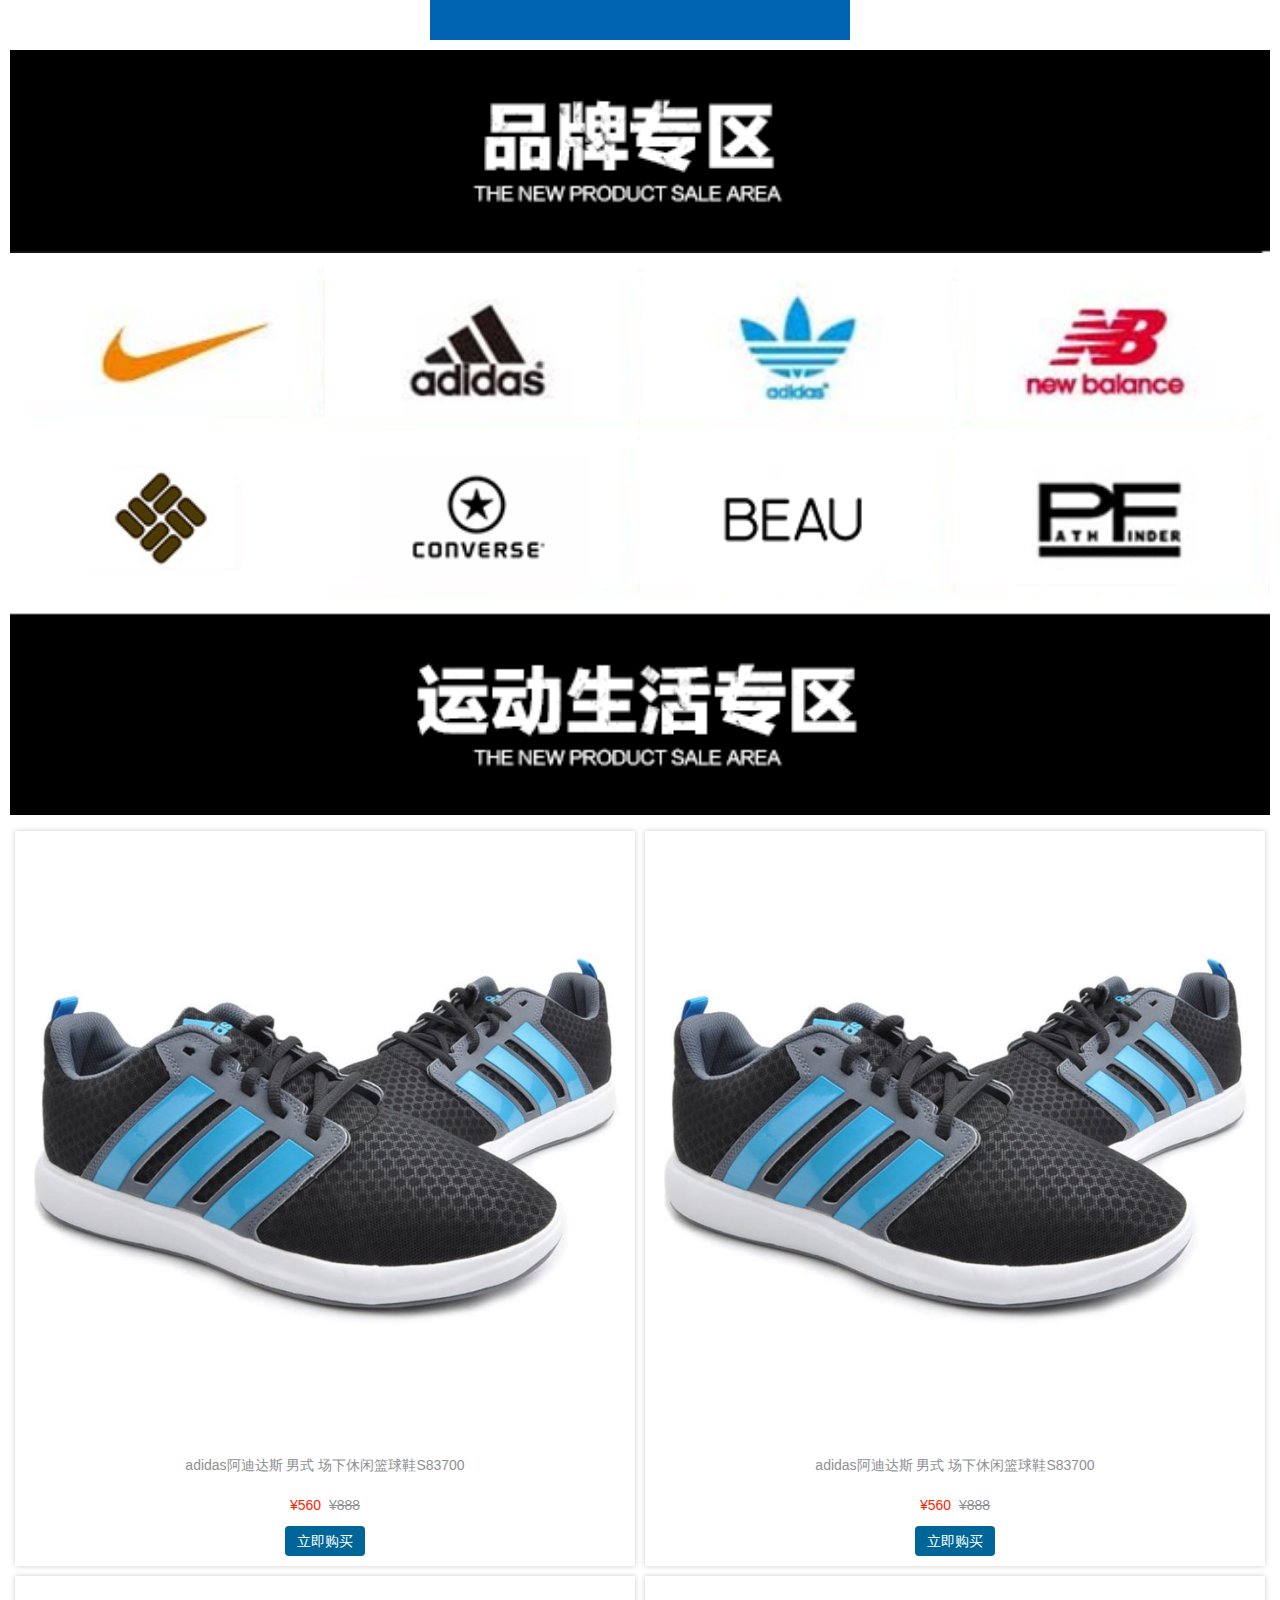
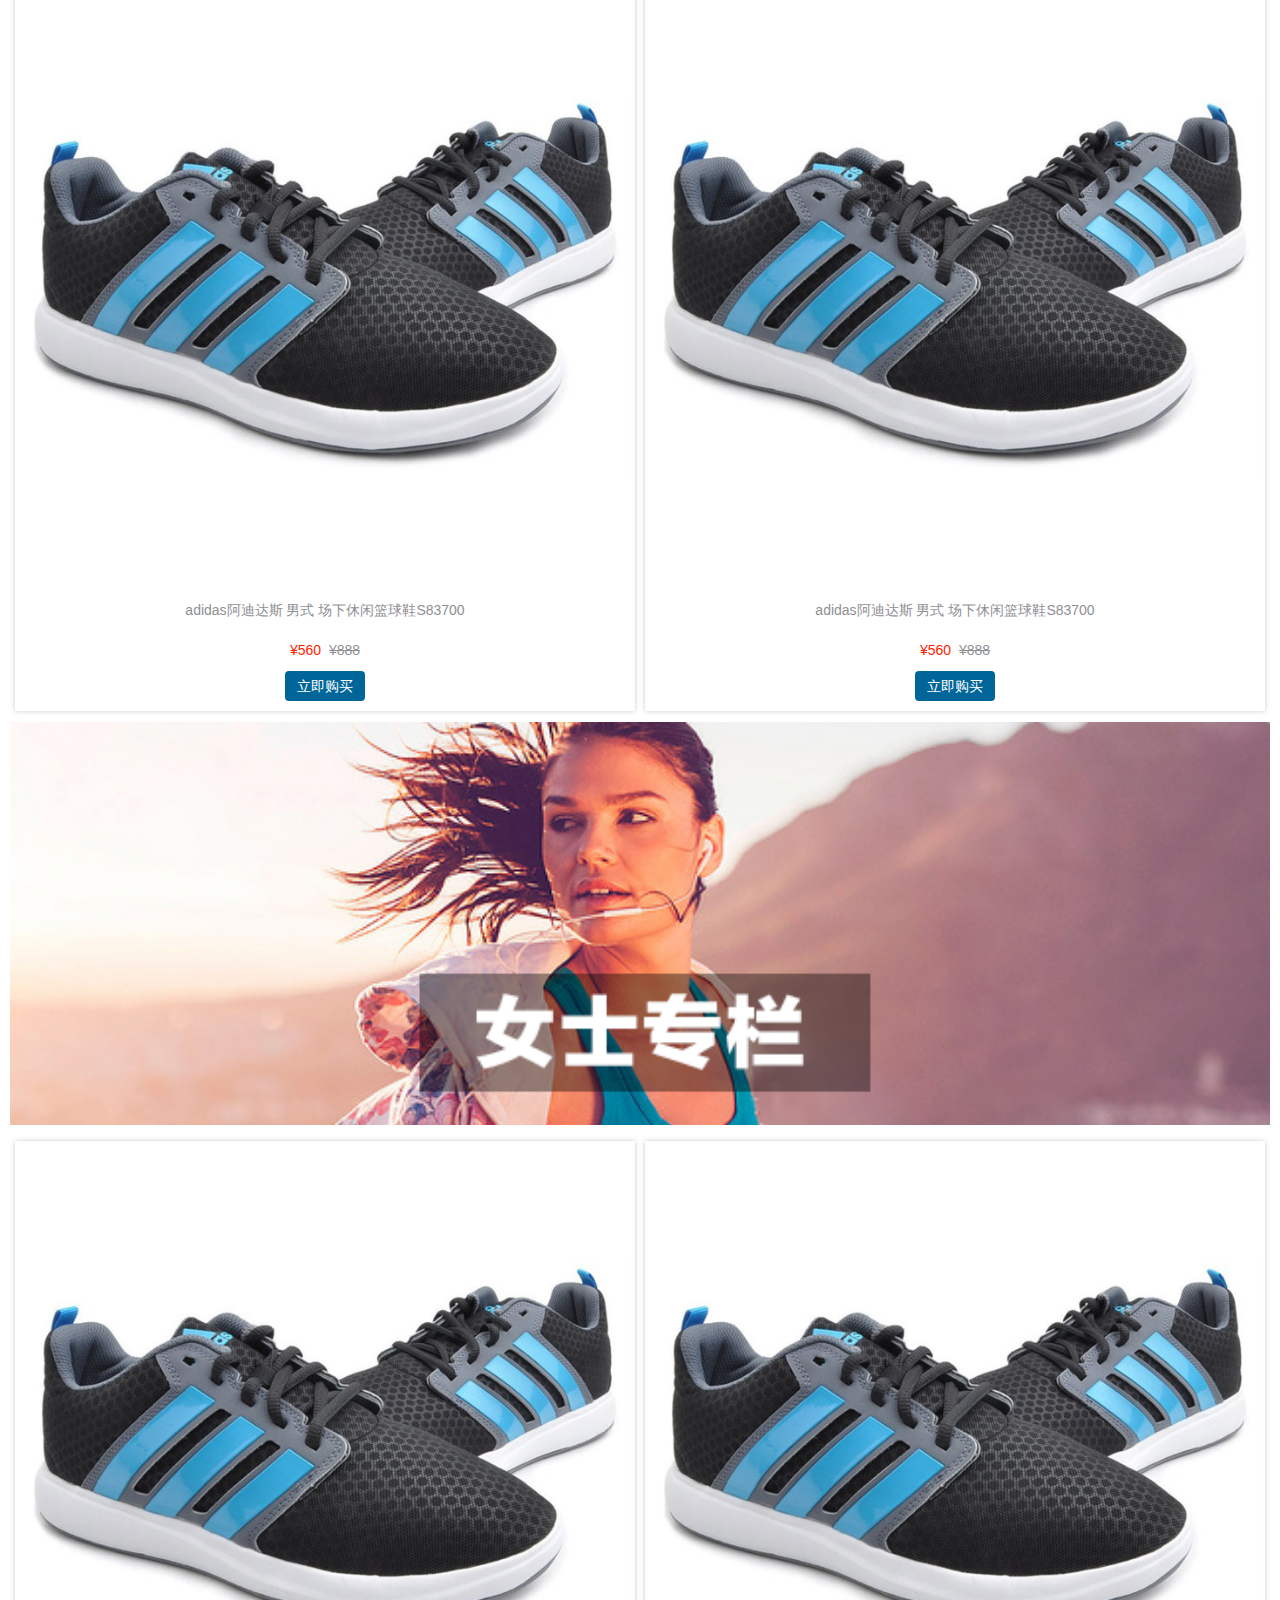
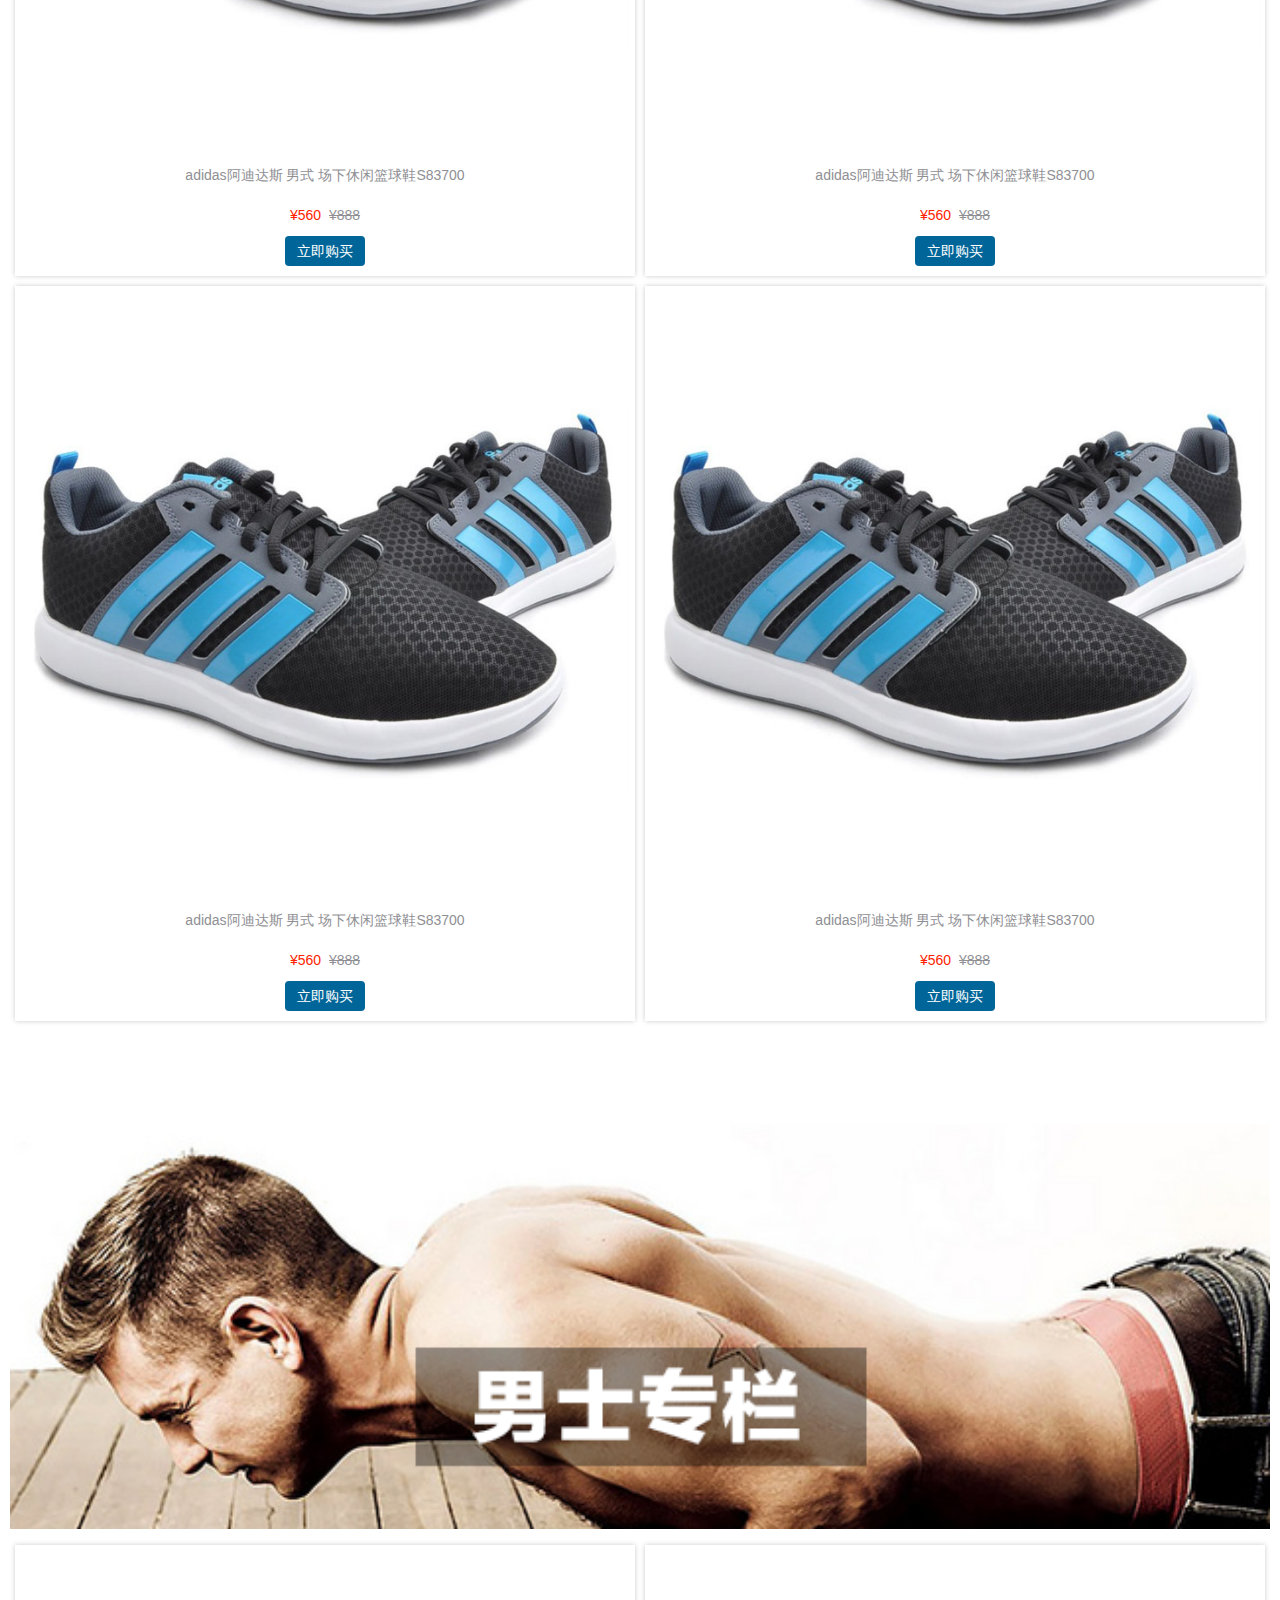
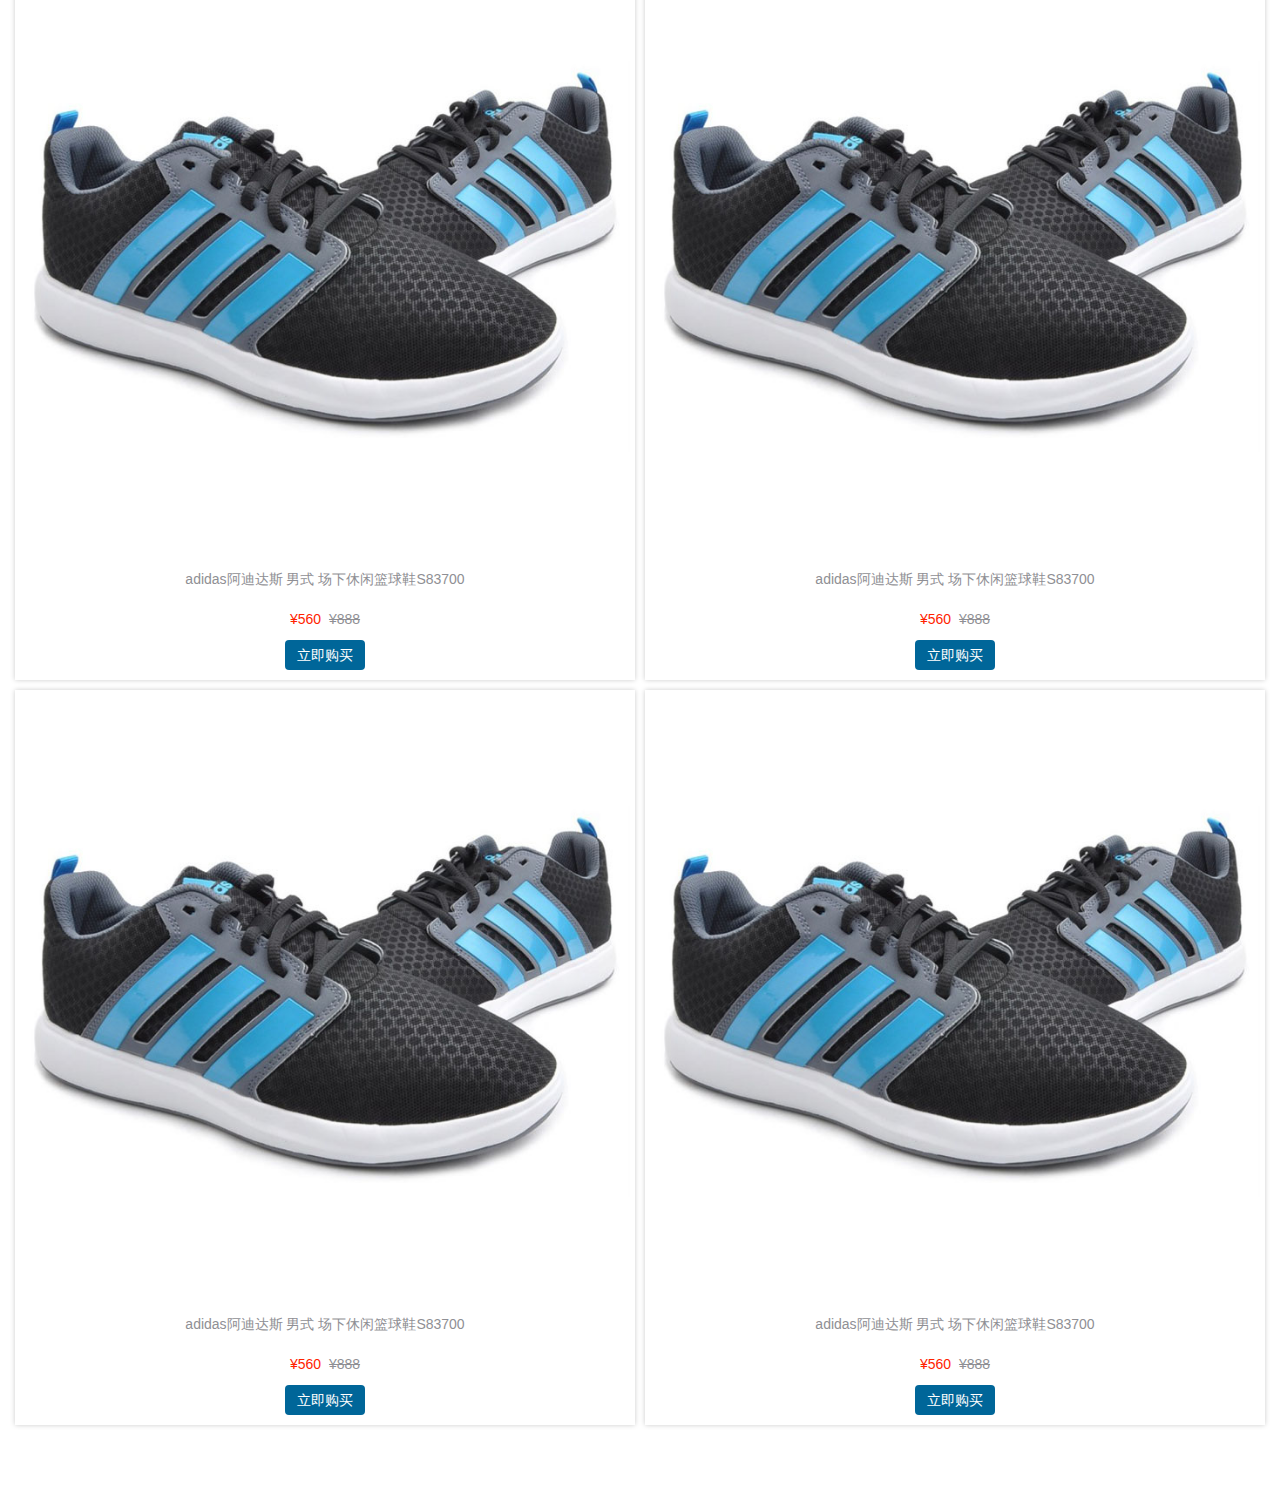
<file: public/my/index.html>
<!DOCTYPE html>
<html>
<head lang="en">
    <meta charset="UTF-8">
    <title>乐淘云购</title>
    <meta name="viewport" content="width=device-width, user-scalable=no, initial-scale=1.0, maximum-scale=1.0, minimum-scale=1.0">
    <link rel="stylesheet" href="assets/mui/css/mui.min.css">
    <link rel="stylesheet" href="css/base.css">
    <link rel="stylesheet" href="css/index.css">
    <link rel="stylesheet" href="assets/fontAwesome/css/font-awesome.min.css">
    <script src="assets/zepto/zepto.min.js"></script>
    <script src="assets/mui/js/mui.min.js"></script>
    <script src="js/public.js"></script>
</head>
<body>
<header class="mui-bar mui-bar-nav my-header">
    <h1 class="mui-title">乐淘云购</h1>
    <a href="search.html" class="mui-icon mui-icon-search mui-pull-right"></a>
</header>
<nav class="mui-bar mui-bar-tab my-footer">
    <a class="mui-tab-item mui-active" href="index.html">
        <span class="mui-icon mui-icon-home"></span>
        <span class="mui-tab-label">首页</span>
    </a>
    <a class="mui-tab-item" href="category.html">
        <span class="mui-icon mui-icon-bars"></span>
        <span class="mui-tab-label">分类</span>
    </a>
    <a class="mui-tab-item" href="cart.html">
        <span class="mui-icon fa fa-shopping-cart"></span>
        <span class="mui-tab-label">购物车</span>
    </a>
    <a class="mui-tab-item" href="user.html">
        <span class="mui-icon mui-icon-person"></span>
        <span class="mui-tab-label">会员中心</span>
    </a>
</nav>
<div class="mui-content">
    <!-- 轮播图 -->
    <div class="mui-slider">
    <div class="mui-slider-group">
        <div class="mui-slider-item">
            <a href="#">
                <img src="images/banner1.png" />
            </a>
        </div>
        <div class="mui-slider-item">
            <a href="#">
                <img src="images/banner2.png" />
            </a>
        </div>
        <div class="mui-slider-item">
            <a href="#">
                <img src="images/banner3.png" />
            </a>
        </div>
        <div class="mui-slider-item">
            <a href="#">
                <img src="images/banner4.png" />
            </a>
        </div>
        <div class="mui-slider-item">
            <a href="#">
                <img src="images/banner5.png" />
            </a>
        </div>
        <div class="mui-slider-item">
            <a href="#">
                <img src="images/banner6.png" />
            </a>
        </div>
    </div>
    <div class="mui-slider-indicator">
        <div class="mui-indicator mui-active"></div>
        <div class="mui-indicator"></div>
        <div class="mui-indicator"></div>
        <div class="mui-indicator"></div>
        <div class="mui-indicator"></div>
        <div class="mui-indicator"></div>
    </div>
</div>
    <!--/轮播图-->

    <!--导航链接-->
    <div class="nav-links mui-clearfix">
        <a href="#">
            <img src="images/nav1.png">
        </a>
        <a href="#">
            <img src="images/nav2.png">
        </a>
        <a href="#">
            <img src="images/nav3.png">
        </a>
        <a href="#">
            <img src="images/nav4.png">
        </a>
        <a href="#">
            <img src="images/nav5.png">
        </a>
        <a href="#">
            <img src="images/nav6.png">
        </a>
    </div>
    <!-- /导航链接 -->

    <!-- 品牌专区 -->
    <div class="brand">
        <img src="images/title0.png" class="title">
        <ul>
            <li><a href=""><img src="images/brand1.png" alt=""></a></li>
            <li><a href=""><img src="images/brand2.png" alt=""></a></li>
            <li><a href=""><img src="images/brand3.png" alt=""></a></li>
            <li><a href=""><img src="images/brand4.png" alt=""></a></li>
            <li><a href=""><img src="images/brand5.png" alt=""></a></li>
            <li><a href=""><img src="images/brand6.png" alt=""></a></li>
            <li><a href=""><img src="images/brand7.png" alt=""></a></li>
            <li><a href=""><img src="images/brand8.png" alt=""></a></li>
        </ul>
    </div>
    <!-- /品牌专区 -->

    <!-- 运动生活专区 -->
    <div class="product">
        <img src="images/title1.png" class="title">
        <ul class="mui-clearfix">
            <li>
                <a href="#">
                    <img src="images/product.jpg">
						<span class="name">
							adidas阿迪达斯 男式 场下休闲篮球鞋S83700
						</span>
                    <p>
                        <span>¥560</span>
                        <span>¥888</span>
                    </p>
                    <span class="buy-now">立即购买</span>
                </a>
            </li>
            <li>
                <a href="#">
                    <img src="images/product.jpg">
						<span class="name">
							adidas阿迪达斯 男式 场下休闲篮球鞋S83700
						</span>
                    <p>
                        <span>¥560</span>
                        <span>¥888</span>
                    </p>
                    <span class="buy-now">立即购买</span>
                </a>
            </li>
            <li>
                <a href="#">
                    <img src="images/product.jpg">
						<span class="name">
							adidas阿迪达斯 男式 场下休闲篮球鞋S83700
						</span>
                    <p>
                        <span>¥560</span>
                        <span>¥888</span>
                    </p>
                    <span class="buy-now">立即购买</span>
                </a>
            </li>
            <li>
                <a href="#">
                    <img src="images/product.jpg">
						<span class="name">
							adidas阿迪达斯 男式 场下休闲篮球鞋S83700
						</span>
                    <p>
                        <span>¥560</span>
                        <span>¥888</span>
                    </p>
                    <span class="buy-now">立即购买</span>
                </a>
            </li>
        </ul>
    </div>
    <!-- /运动生活专区 -->

    <!-- 女士专栏 -->
    <div class="product">
        <img src="images/title2.png" class="title">
        <ul class="mui-clearfix">
            <li>
                <a href="#">
                    <img src="images/product.jpg">
						<span class="name">
							adidas阿迪达斯 男式 场下休闲篮球鞋S83700
						</span>
                    <p>
                        <span>¥560</span>
                        <span>¥888</span>
                    </p>
                    <span class="buy-now">立即购买</span>
                </a>
            </li>
            <li>
                <a href="#">
                    <img src="images/product.jpg">
						<span class="name">
							adidas阿迪达斯 男式 场下休闲篮球鞋S83700
						</span>
                    <p>
                        <span>¥560</span>
                        <span>¥888</span>
                    </p>
                    <span class="buy-now">立即购买</span>
                </a>
            </li>
            <li>
                <a href="#">
                    <img src="images/product.jpg">
						<span class="name">
							adidas阿迪达斯 男式 场下休闲篮球鞋S83700
						</span>
                    <p>
                        <span>¥560</span>
                        <span>¥888</span>
                    </p>
                    <span class="buy-now">立即购买</span>
                </a>
            </li>
            <li>
                <a href="#">
                    <img src="images/product.jpg">
						<span class="name">
							adidas阿迪达斯 男式 场下休闲篮球鞋S83700
						</span>
                    <p>
                        <span>¥560</span>
                        <span>¥888</span>
                    </p>
                    <span class="buy-now">立即购买</span>
                </a>
            </li>
        </ul>
    </div>
    <!-- /女士专栏 -->

    <!-- 男士专栏 -->
    <div class="product">
        <img src="images/title3.png" class="title">
        <ul class="mui-clearfix">
            <li>
                <a href="#">
                    <img src="images/product.jpg">
						<span class="name">
							adidas阿迪达斯 男式 场下休闲篮球鞋S83700
						</span>
                    <p>
                        <span>¥560</span>
                        <span>¥888</span>
                    </p>
                    <span class="buy-now">立即购买</span>
                </a>
            </li>
            <li>
                <a href="#">
                    <img src="images/product.jpg">
						<span class="name">
							adidas阿迪达斯 男式 场下休闲篮球鞋S83700
						</span>
                    <p>
                        <span>¥560</span>
                        <span>¥888</span>
                    </p>
                    <span class="buy-now">立即购买</span>
                </a>
            </li>
            <li>
                <a href="#">
                    <img src="images/product.jpg">
						<span class="name">
							adidas阿迪达斯 男式 场下休闲篮球鞋S83700
						</span>
                    <p>
                        <span>¥560</span>
                        <span>¥888</span>
                    </p>
                    <span class="buy-now">立即购买</span>
                </a>
            </li>
            <li>
                <a href="#">
                    <img src="images/product.jpg">
						<span class="name">
							adidas阿迪达斯 男式 场下休闲篮球鞋S83700
						</span>
                    <p>
                        <span>¥560</span>
                        <span>¥888</span>
                    </p>
                    <span class="buy-now">立即购买</span>
                </a>
            </li>
        </ul>
    </div>
    <!--&lt;!&ndash; /男士专栏 &ndash;&gt;-->
</div>
<script>
    //获得slider插件对象
    var gallery = mui('.mui-slider');
    gallery.slider({
        interval:1000//自动轮播周期，若为0则不自动播放，默认为0；
    });
</script>
</body>
</html>
</file>
<file: public/m/css/base.css>
/* 公共样式 */

.my-header {
	background: #006699;
}

.my-header h1 {
	color: #FFF;
}

.my-header .mui-icon-search {
	color: #FFF;
}

.my-footer {
	background: #006699;
}

.my-footer .mui-tab-item {
	color: #FFF;
}

.my-footer .mui-tab-item.mui-active {
	color: darkorange;
}

ul {
  padding: 0;
  margin: 0;
  list-style: none;
}

a {
  color: #000;
}

.nav-links {
  padding: 10px;
  /* overflow: hidden; */
}

.nav-links a {
  width: 33.333%;
  float: left;
}

.nav-links a img {
  width: 100%;
  /*vertical-align:top;*/
  display: block;
}

.brand {
  padding: 0 10px;
}

.brand .title {
  width: 100%;
}

.brand ul {
  overflow: hidden;
  padding: 10px 0;
}

.brand ul li{
  width: 25%;
  float: left;
}

.brand ul li a{
  display: block;
}

.brand ul li a img{
  width: 100%;
}

.product {
  padding: 0 10px;
}

.product .title {
  width: 100%;
}

.product ul {
  padding: 6px 0;
}

.product ul li {
  width: 50%;
  float: left;
  padding: 5px;
}

.product ul li a {
  display: block;
  box-shadow: 0 0 5px #ccc;
  padding: 5px;
}

.product ul li img {
  width: 100%;
}

.product ul li .name{
  display: block;
  color: #8f8f94;
  font-size: 14px;
  text-align: center;
  line-height: 18px;
  height: 38px;
  overflow: hidden;
  padding: 5px;
}

.product ul li p {
  text-align: center;
  padding-top:6px;
}

.product ul li p span:first-child {
  color: #f20;
  padding-right: 2px;
}

.product ul li p span:last-child {
  text-decoration: line-through;
  padding-left: 2px;
}

.product ul li .buy-now {
  display: block;
  width: 80px;
  height: 30px;
  line-height: 30px;
  text-align: center;
  background: #006699;
  color: #FFF;
  font-size: 14px;
  border-radius: 4px;
  margin: 0 auto 5px auto;
}
</file>
<file: public/mobile/assets/mui/css/iconfont.css>
@font-face {
  font-family: "iconfont";
  src: url('../fonts/iconfont.ttf?t=1509892845975') format('truetype');
}

.iconfont {
  font-family:"iconfont" !important;
  font-size:16px;
  font-style:normal;
  -webkit-font-smoothing: antialiased;
  -moz-osx-font-smoothing: grayscale;
}

.icon-gouwuche:before { content: "\e600"; }
</file>
<file: public/mobile/css/base.css>
body{
	background:#FFF;
	font-size:14px;
}

a{
	color:#000;
	text-decoration:none;
}

*{
	margin:0;
	padding:0;
}

ul{
	list-style:none;
}

img{
	vertical-align:top;
}

.mui-content{
	background:#FFF;
}

.footer,.header{
	background:#006699;
	
}

.header .mui-title{
	color:#FFF;
}

.header .mui-icon{
	color:#FFF;
}

.footer .mui-tab-item{
	color:#FFF;
}

.footer .mui-tab-item.mui-active{
	color:darkorange;
}

.mui-scroll-wrapper{
	top:44px;
	bottom:50px;
}

.product{
	padding:0 10px;
}

.product .title{
	width:100%;
	margin:10px 0;
}

.product .list{
	
}

.product li{
	width:50%;
	float:left;
	padding:5px;
}

.product a{
	display:block;
	padding:0 5px;
	box-shadow:0 0 5px #ccc;
	overflow:hidden;
}

.product a img{
	width:100%;
}

.product .name{
	line-height:18px;
	display:block;
	color:#8f8f94;
	text-align:center;
	padding:6px;
	height:44px;
	overflow:hidden
}

.product p{
	font-size:12px;
	text-align:center;
}

.product p span:first-child{
	color:#f30;
	margin-right:2px;
}

.product p span:last-child{
	color:#ccc;
	text-decoration:line-through;
	margin-left:2px;
}

.product .buy-now{
	background:#006699;
	color:#FFF;
	margin:0 auto;
	border:none;
	display:block;
	margin-bottom:10px;
}
</file>
<file: public/mobile/css/index.css>
.nav-link{
	padding:10px;
}

.nav-link a{
	display:block;
	width:33.333%;
	float:left;
}

.nav-link a img{
	width:100%;
	vertical-align:top;
}

.brand{
	padding:0 10px;
}

.brand .title{
	width:100%;
	vertical-align:top;
}

.brand .list{
	padding:10px 0;
}

.brand .list li{
	width:25%;
	float:left;
}

.brand .list a{
	display:block;
}

.brand .list img{
	width:100%;
}
</file>
<file: public/my/css/base.css>
html {
  background-color: #fff;
}
.mui-content {
  background-color: #fff;
}
.my-header {
  background-color: #006699;
}
.my-header .mui-title {
  color: #fff;
}
.my-header .mui-icon {
  color: #fff;
}
.my-footer {
  background-color: #006699;
}
.my-footer .mui-tab-item {
  color: #fff;
}
.my-footer .mui-tab-item.mui-active {
  color: darkorange;
}
ul {
  padding: 0;
  margin: 0;
  list-style: none;
}
a {
  color: #000;
}
.nav-links {
  padding: 10px;
}
.nav-links a {
  width: 33.333%;
  float: left;
}
.nav-links a img {
  width: 100%;
  display: block;
}
.product {
  padding: 0 10px;
}
.product .title {
  width: 100%;
}
.product ul {
  padding: 6px 0;
}
.product ul li {
  width: 50%;
  float: left;
  padding: 5px;
}
.product ul li a {
  display: block;
  box-shadow: 0 0 5px #ccc;
  padding: 5px;
}
.product ul li img {
  width: 100%;
}
.product ul li .name {
  display: block;
  color: #8f8f94;
  font-size: 14px;
  text-align: center;
  line-height: 18px;
  height: 38px;
  overflow: hidden;
  padding: 5px;
}
.product ul li p {
  text-align: center;
  padding-top: 6px;
}
.product ul li p span:first-child {
  color: #f20;
  padding-right: 2px;
}
.product ul li p span:last-child {
  text-decoration: line-through;
  padding-left: 2px;
}
.product ul li .buy-now {
  display: block;
  width: 80px;
  height: 30px;
  line-height: 30px;
  text-align: center;
  background-color: #006699;
  color: #fff;
  font-size: 14px;
  border-radius: 4px;
  margin: 0 auto 5px auto;
}
</file>
<file: public/my/css/index.css>
.my-header {
  background-color: #006699;
}
.my-header .mui-title {
  color: #fff;
}
.my-header .mui-icon-search {
  color: #fff;
}
.my-footer {
  background-color: #006699;
}
.my-footer .mui-tab-item {
  color: #fff;
}
.my-footer .mui-tab-item.mui-active {
  color: darkorange;
}
ul {
  padding: 0;
  margin: 0;
  list-style: none;
}
a {
  color: #000;
}
.nav-links {
  padding: 10px;
}
.nav-links a {
  width: 33.333%;
  float: left;
}
.nav-links a img {
  width: 100%;
  display: block;
}
.brand {
  padding: 0 10px;
}
.brand .title {
  width: 100%;
}
.brand ul {
  overflow: hidden;
  padding: 10px 0;
}
.brand ul li {
  width: 25%;
  float: left;
}
.brand ul li a {
  display: block;
}
.brand ul li a img {
  width: 100%;
}
.product {
  padding: 0 10px;
}
.product .title {
  width: 100%;
}
.product ul {
  padding: 6px 0;
}
.product ul li {
  width: 50%;
  float: left;
  padding: 5px;
}
.product ul li a {
  display: block;
  box-shadow: 0 0 5px #ccc;
  padding: 5px;
}
.product ul li img {
  width: 100%;
}
.product ul li .name {
  display: block;
  color: #8f8f94;
  font-size: 14px;
  text-align: center;
  line-height: 18px;
  height: 38px;
  overflow: hidden;
  padding: 5px;
}
.product ul li p {
  text-align: center;
  padding-top: 6px;
}
.product ul li p span:first-child {
  color: #f20;
  padding-right: 2px;
}
.product ul li p span:last-child {
  text-decoration: line-through;
  padding-left: 2px;
}
.product ul li .buy-now {
  display: block;
  width: 80px;
  height: 30px;
  line-height: 30px;
  text-align: center;
  background-color: #006699;
  color: #fff;
  font-size: 14px;
  border-radius: 4px;
  margin: 0 auto 5px auto;
}
</file>
